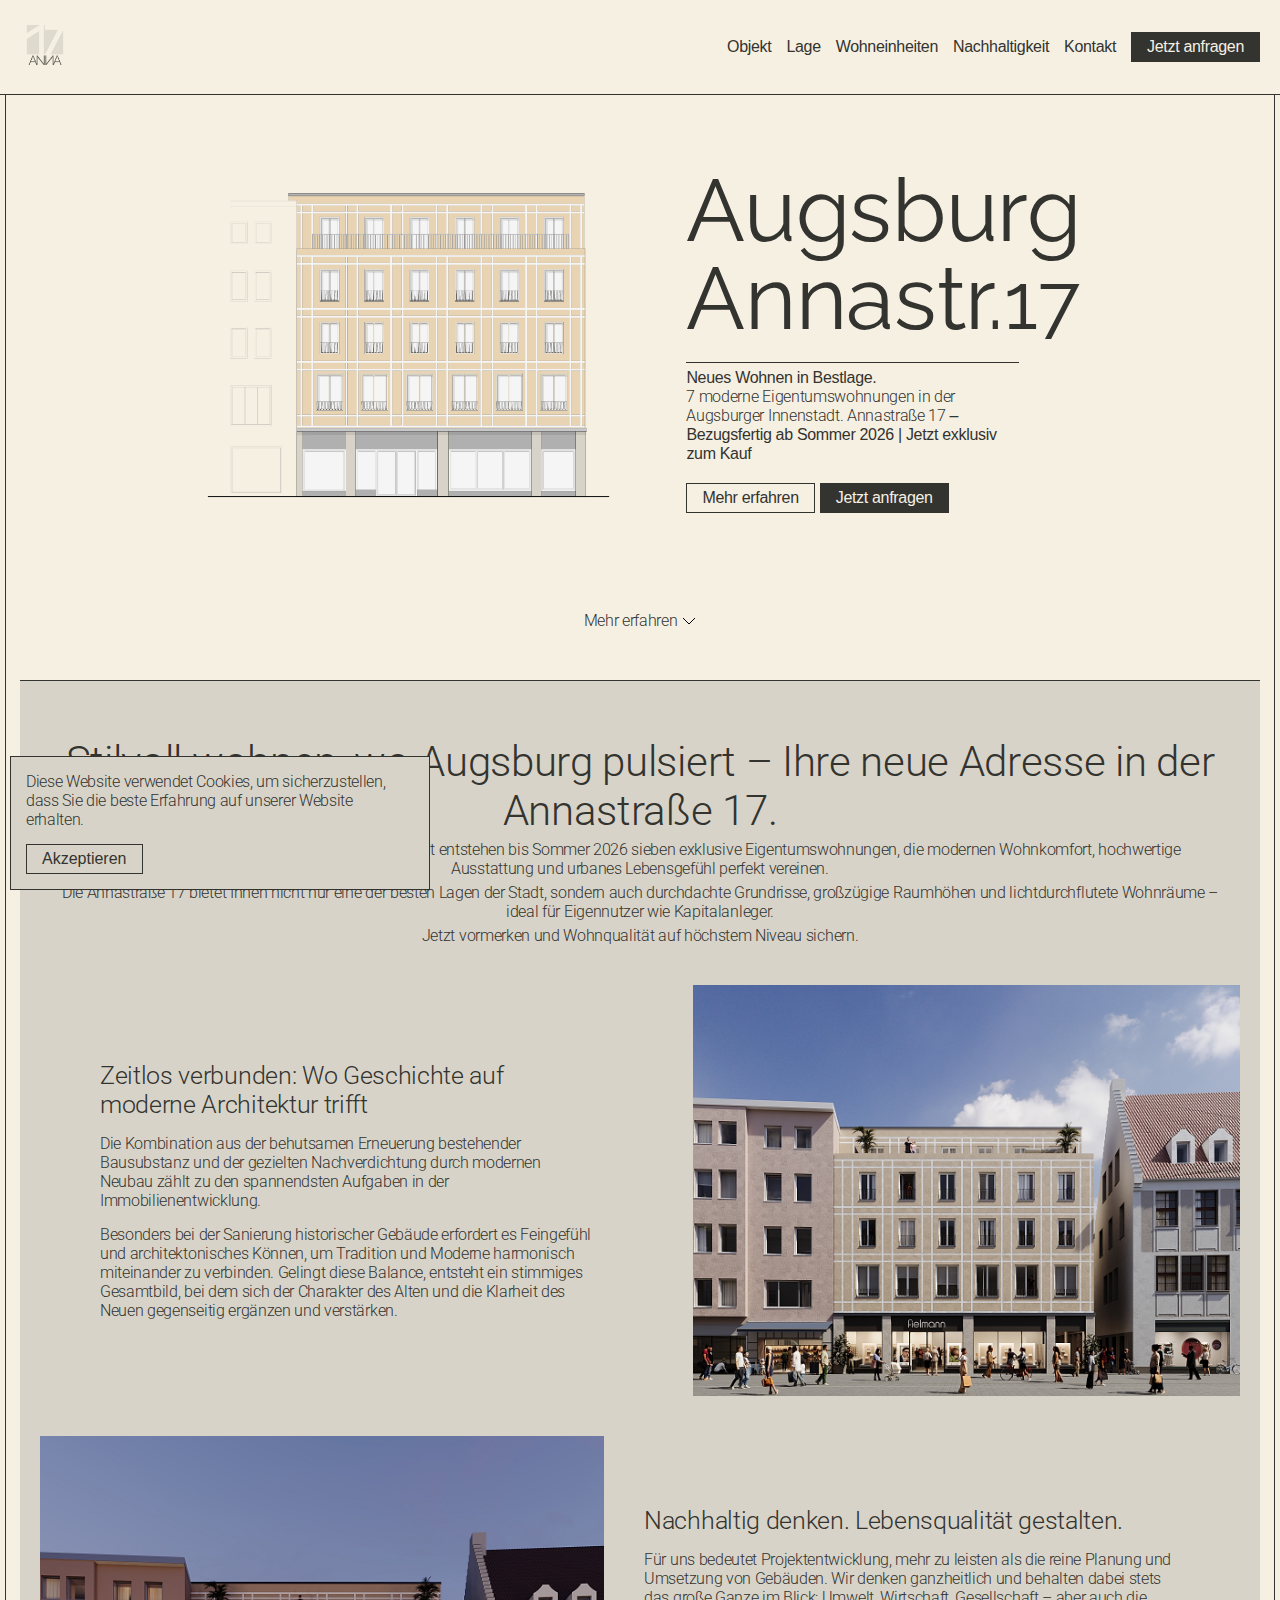
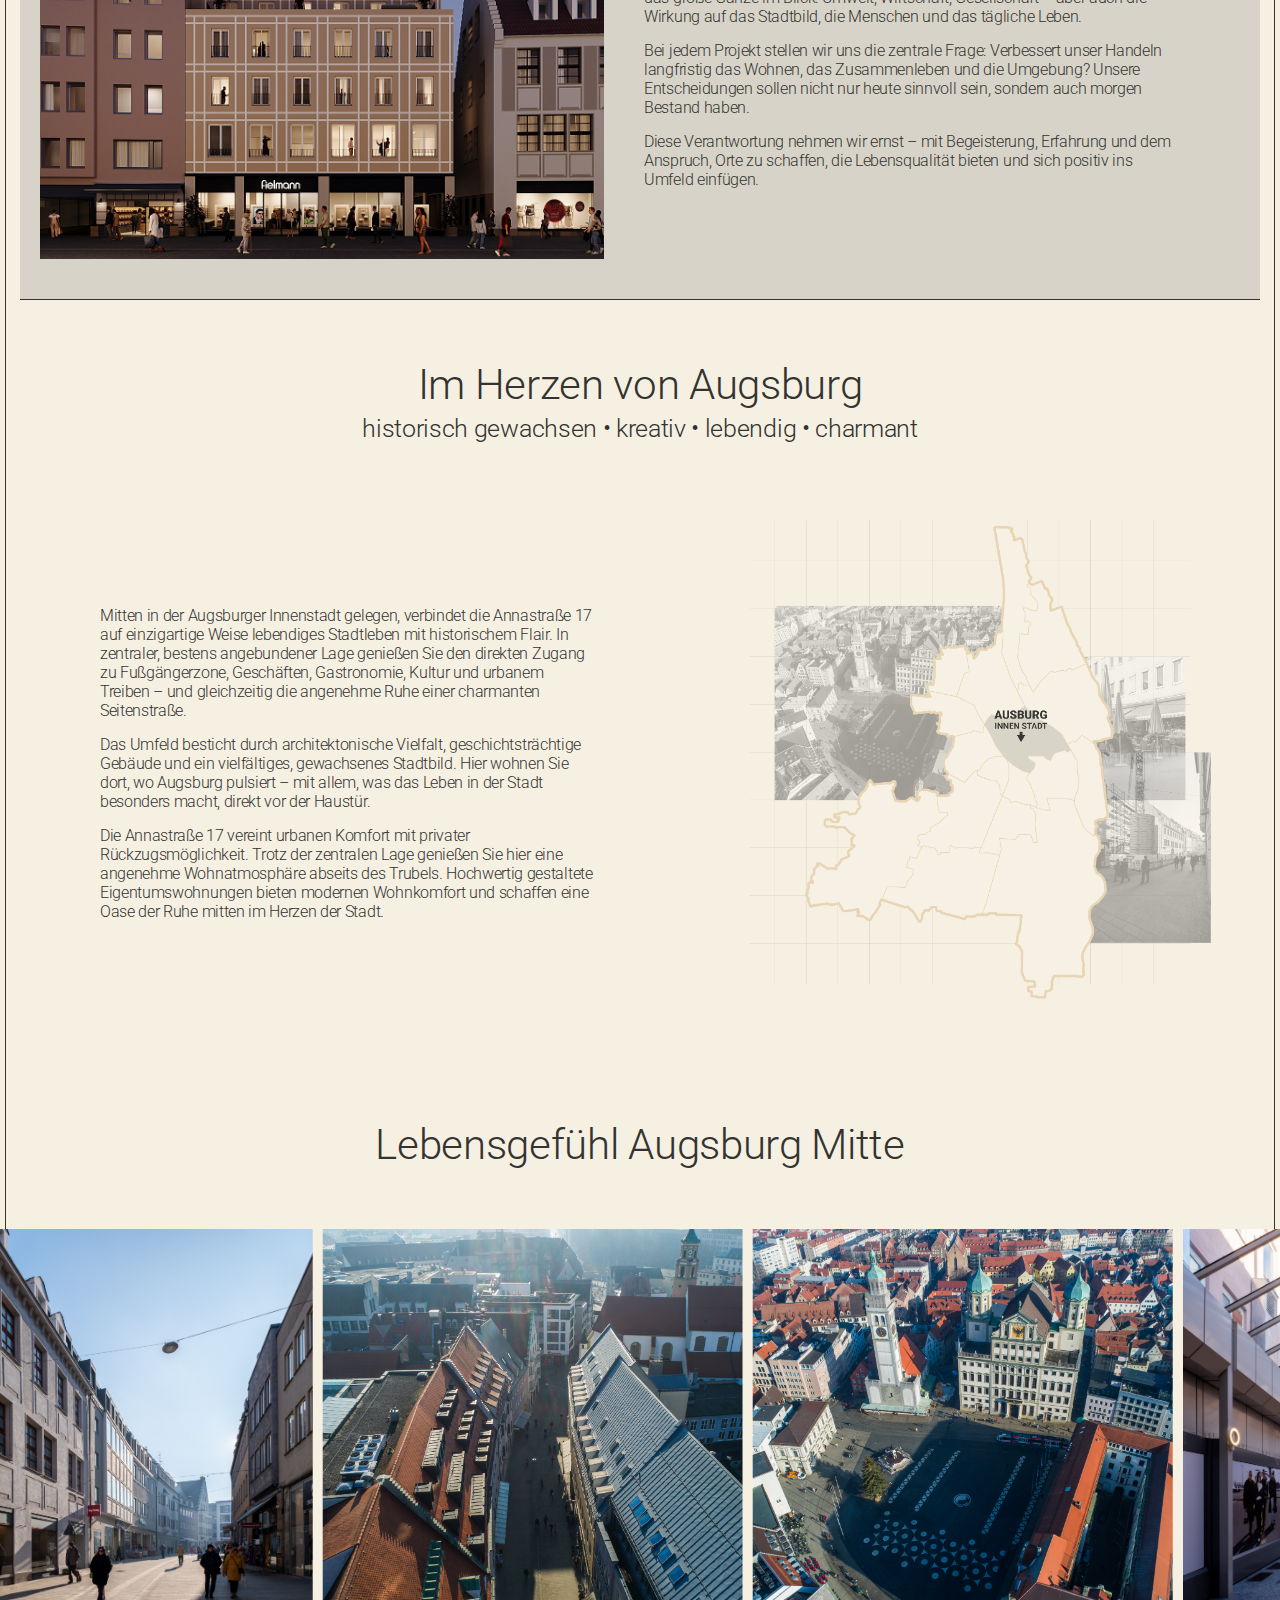
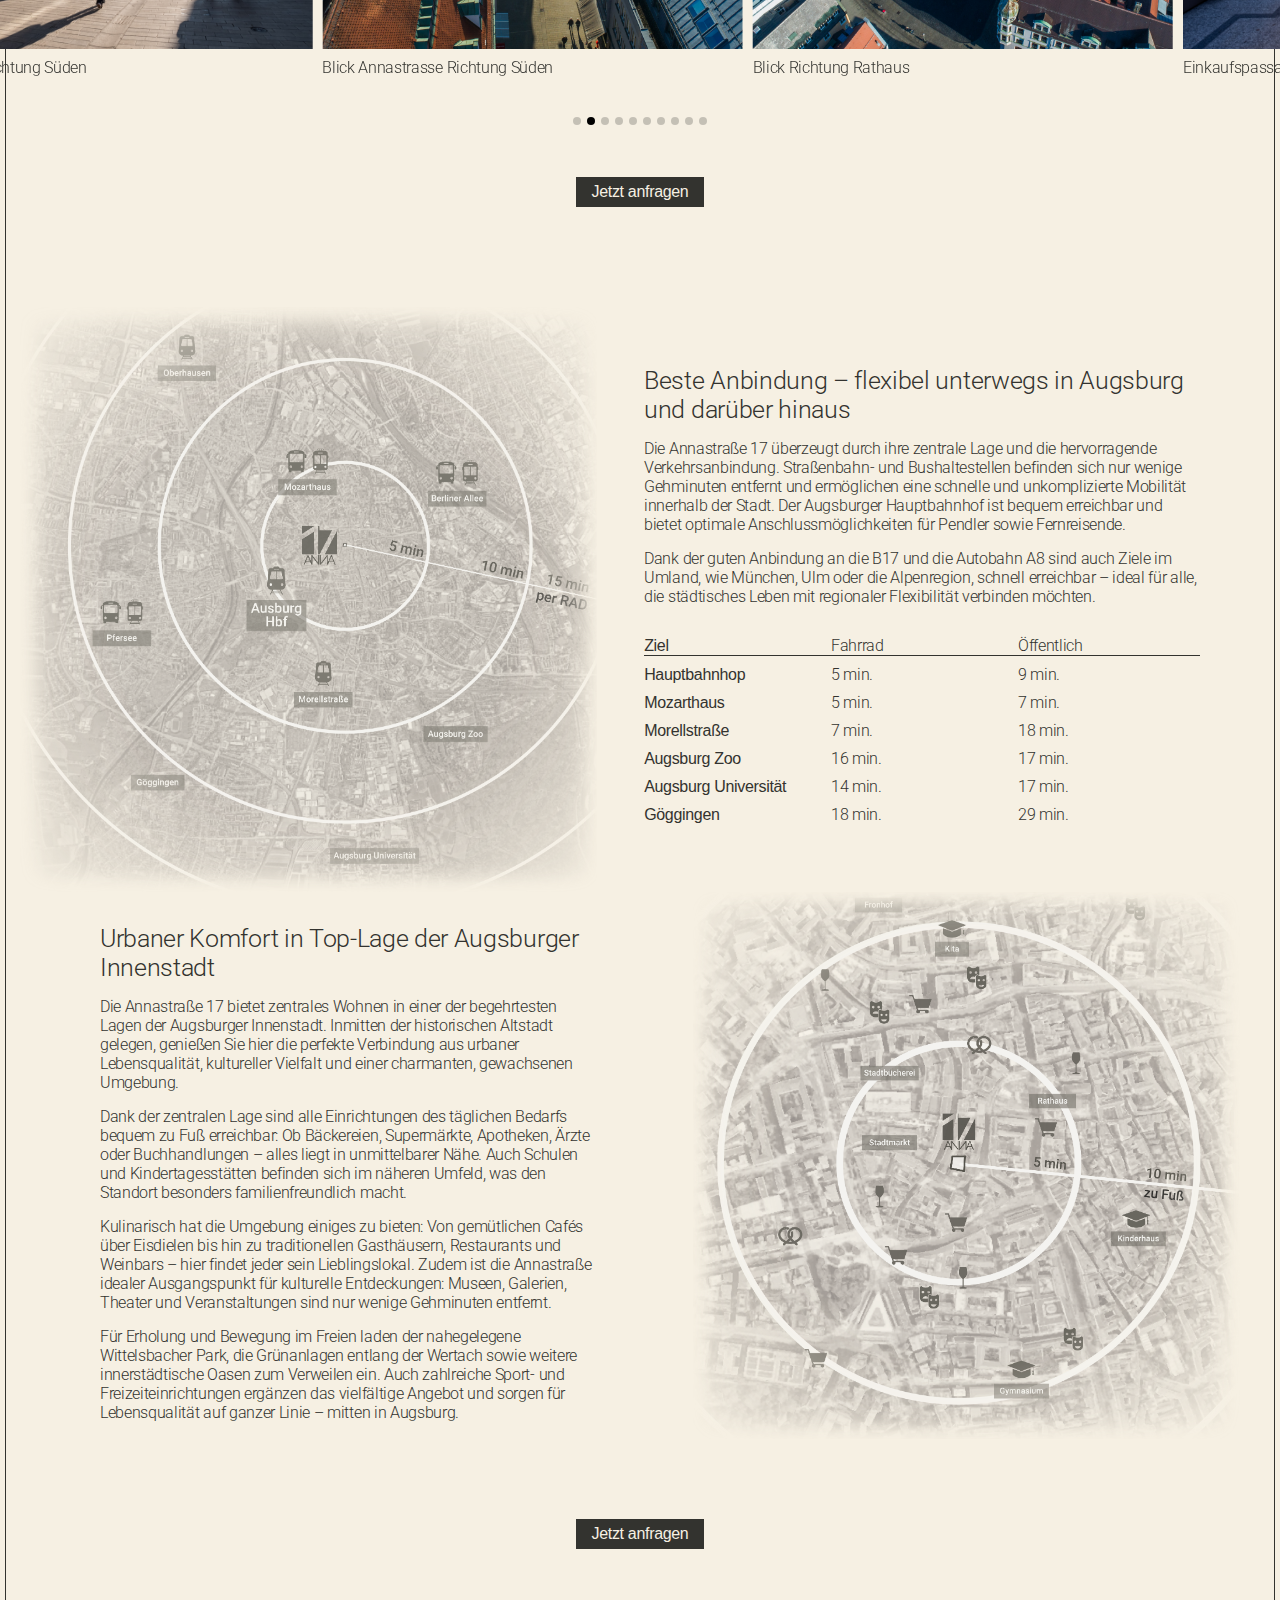
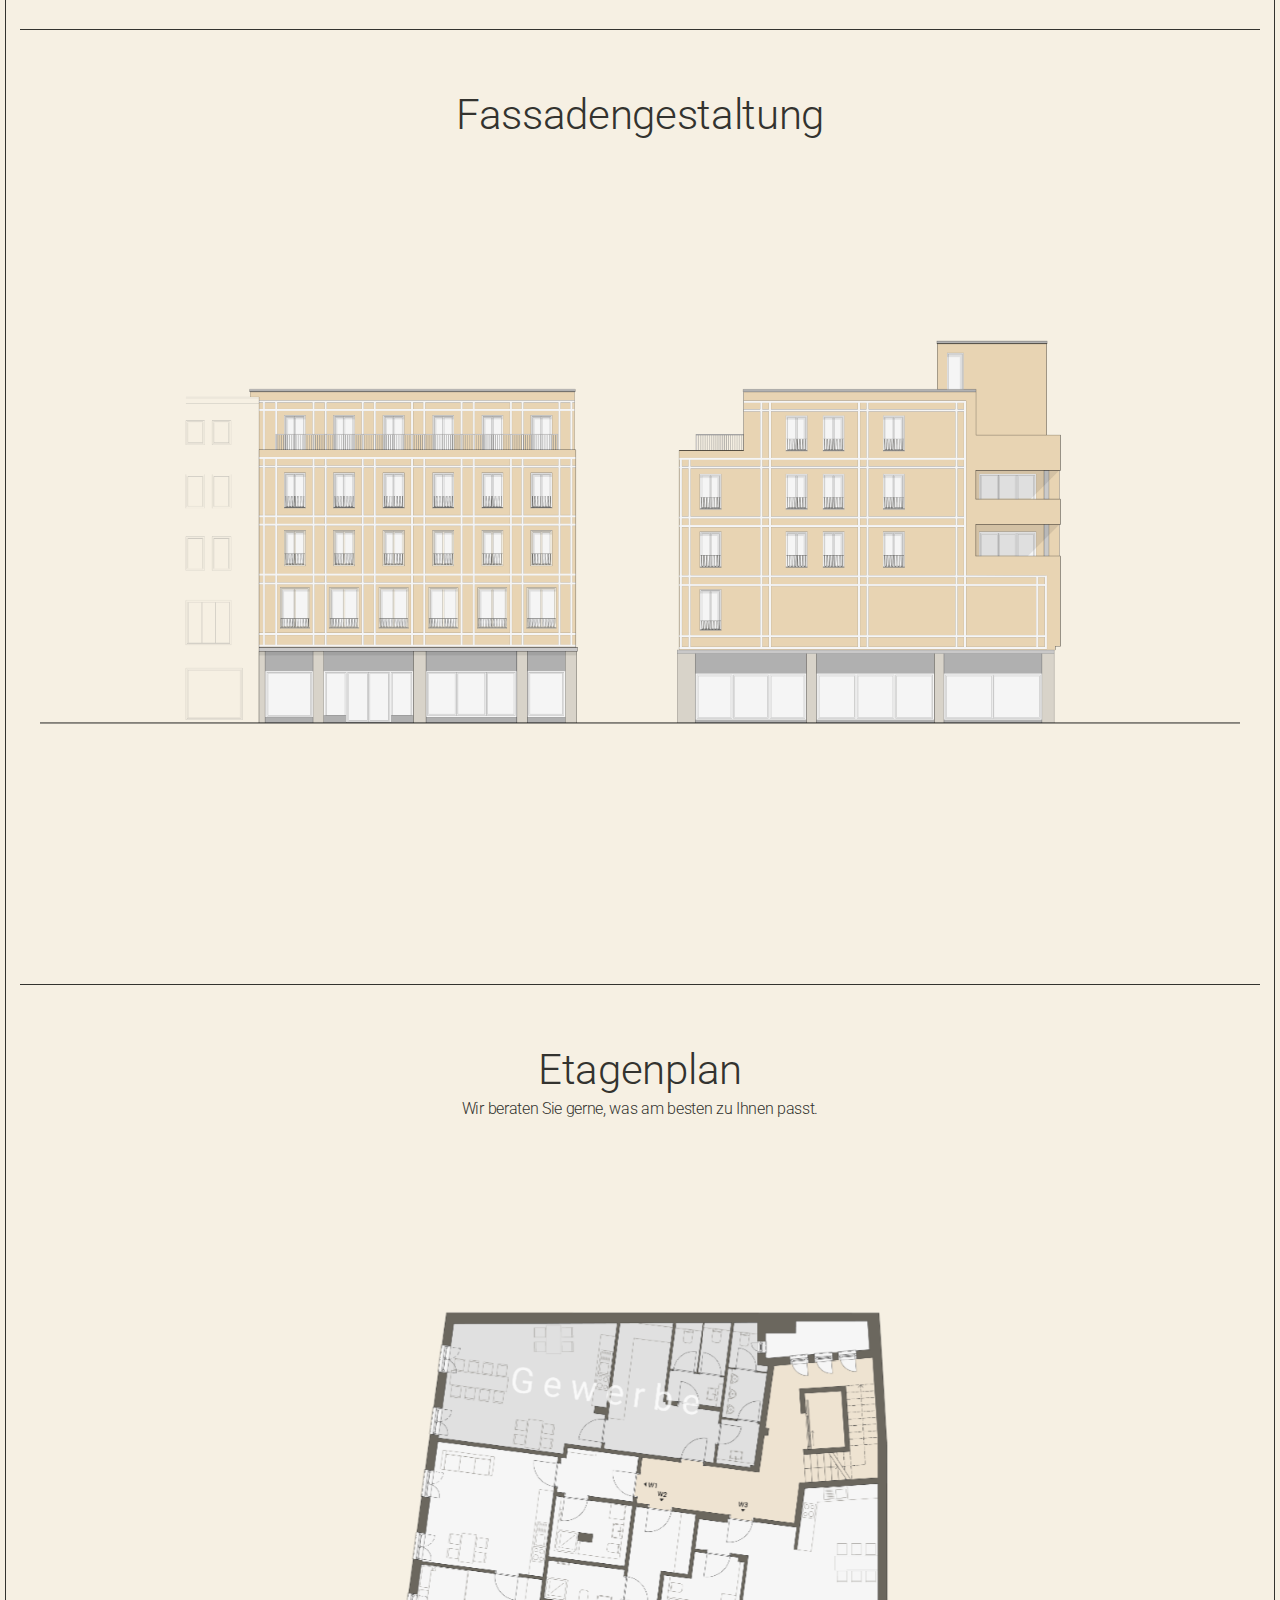
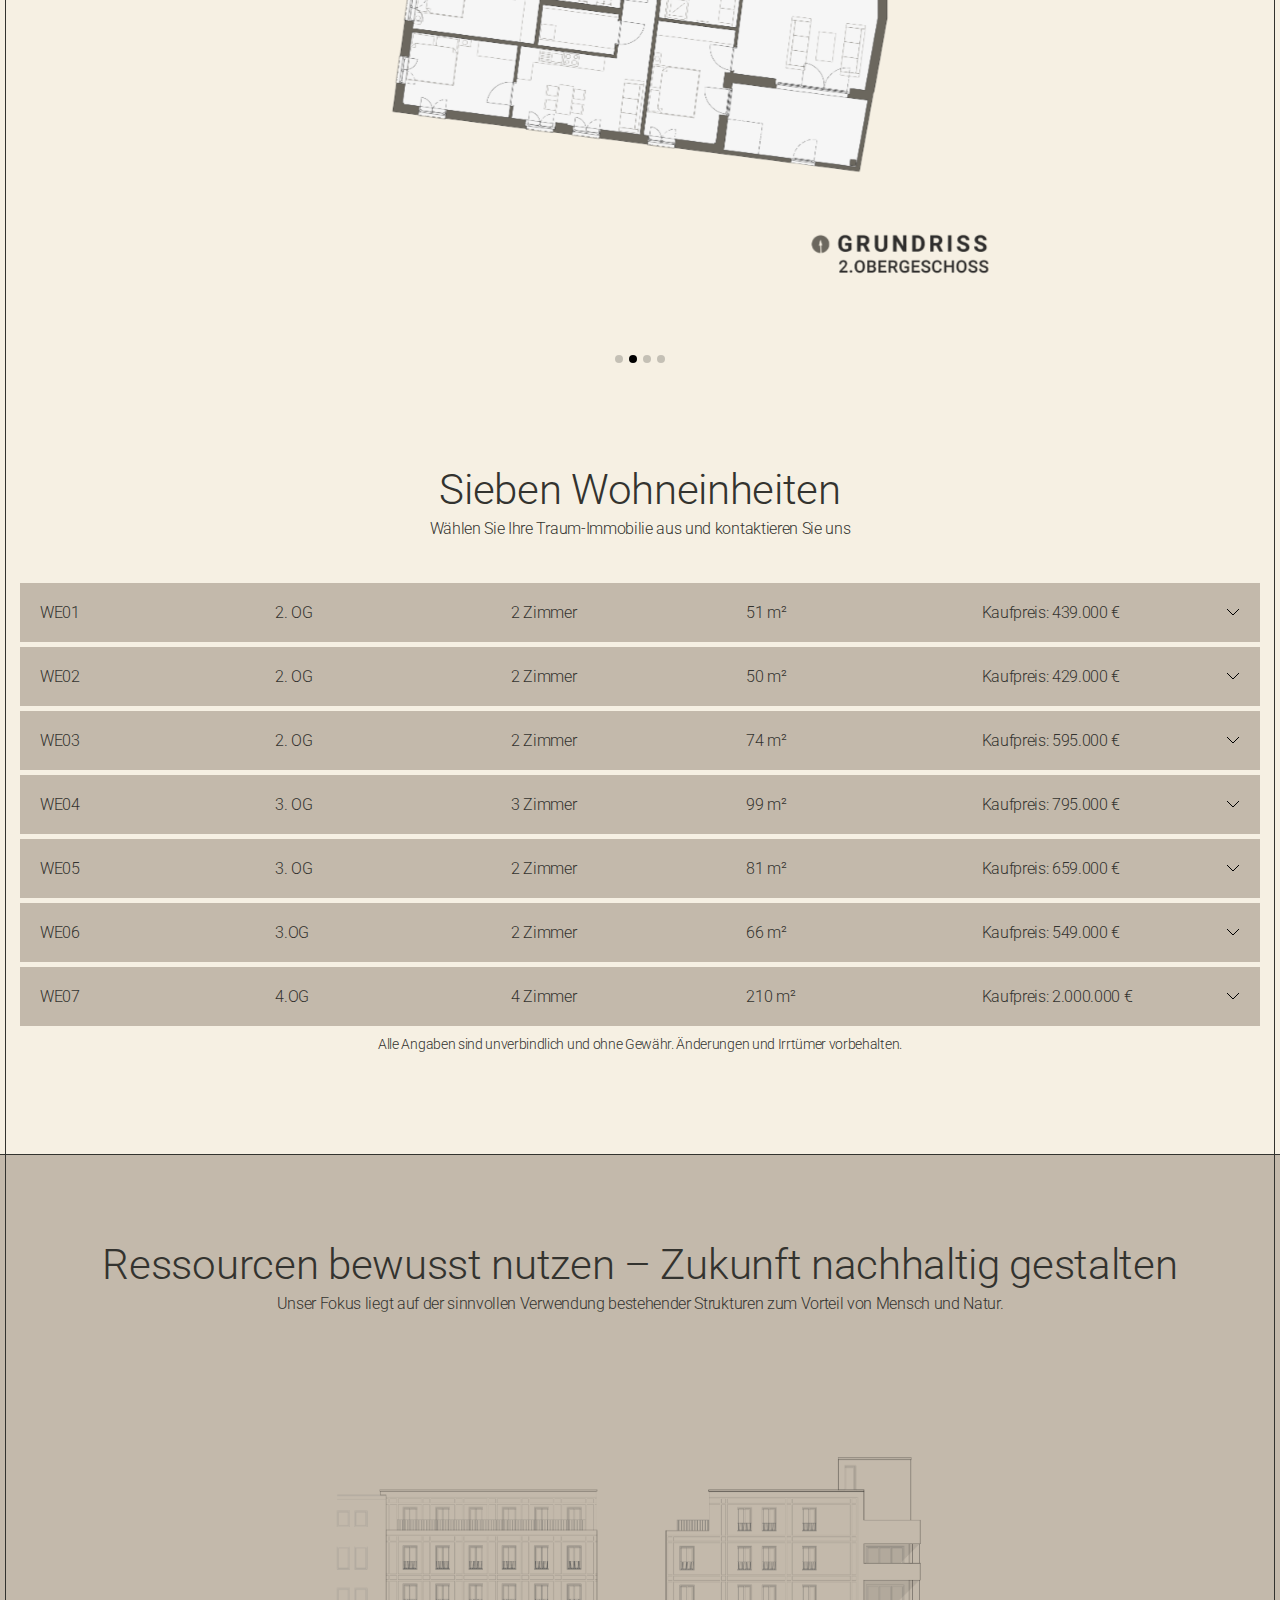
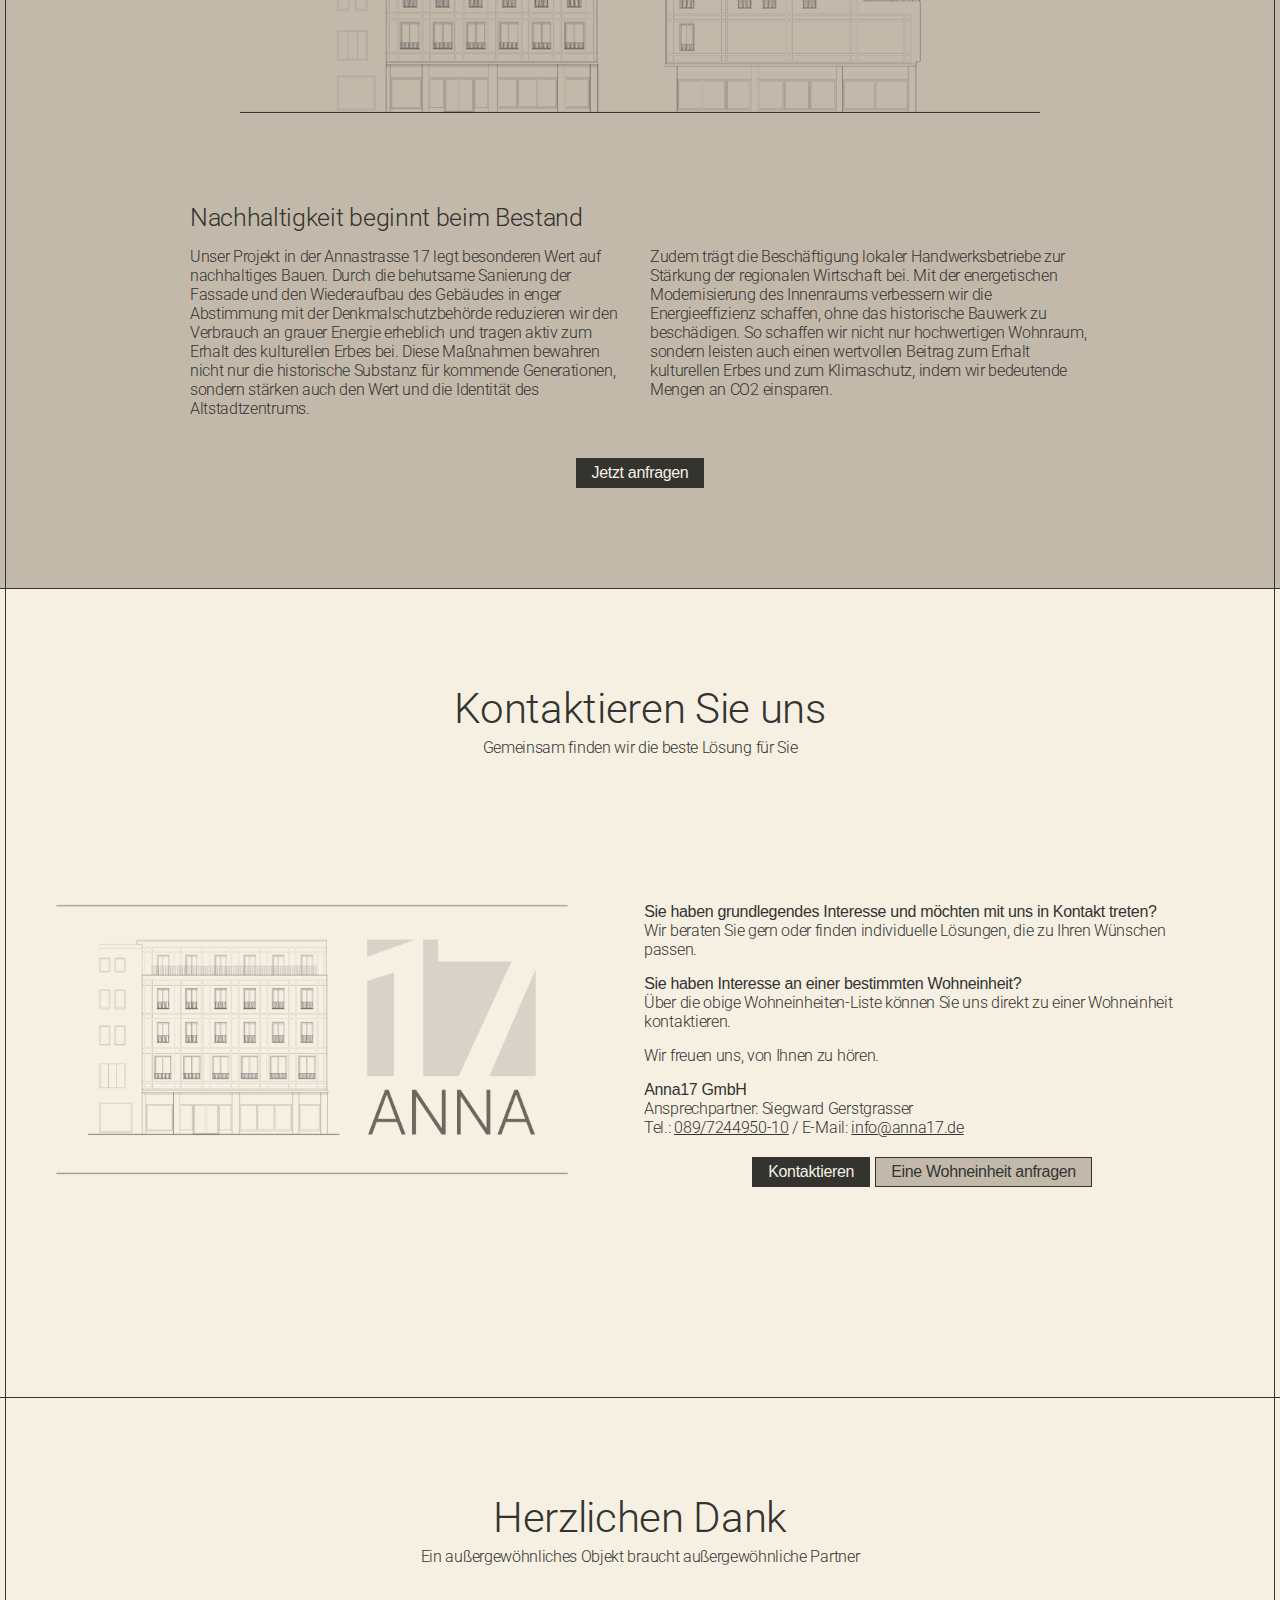
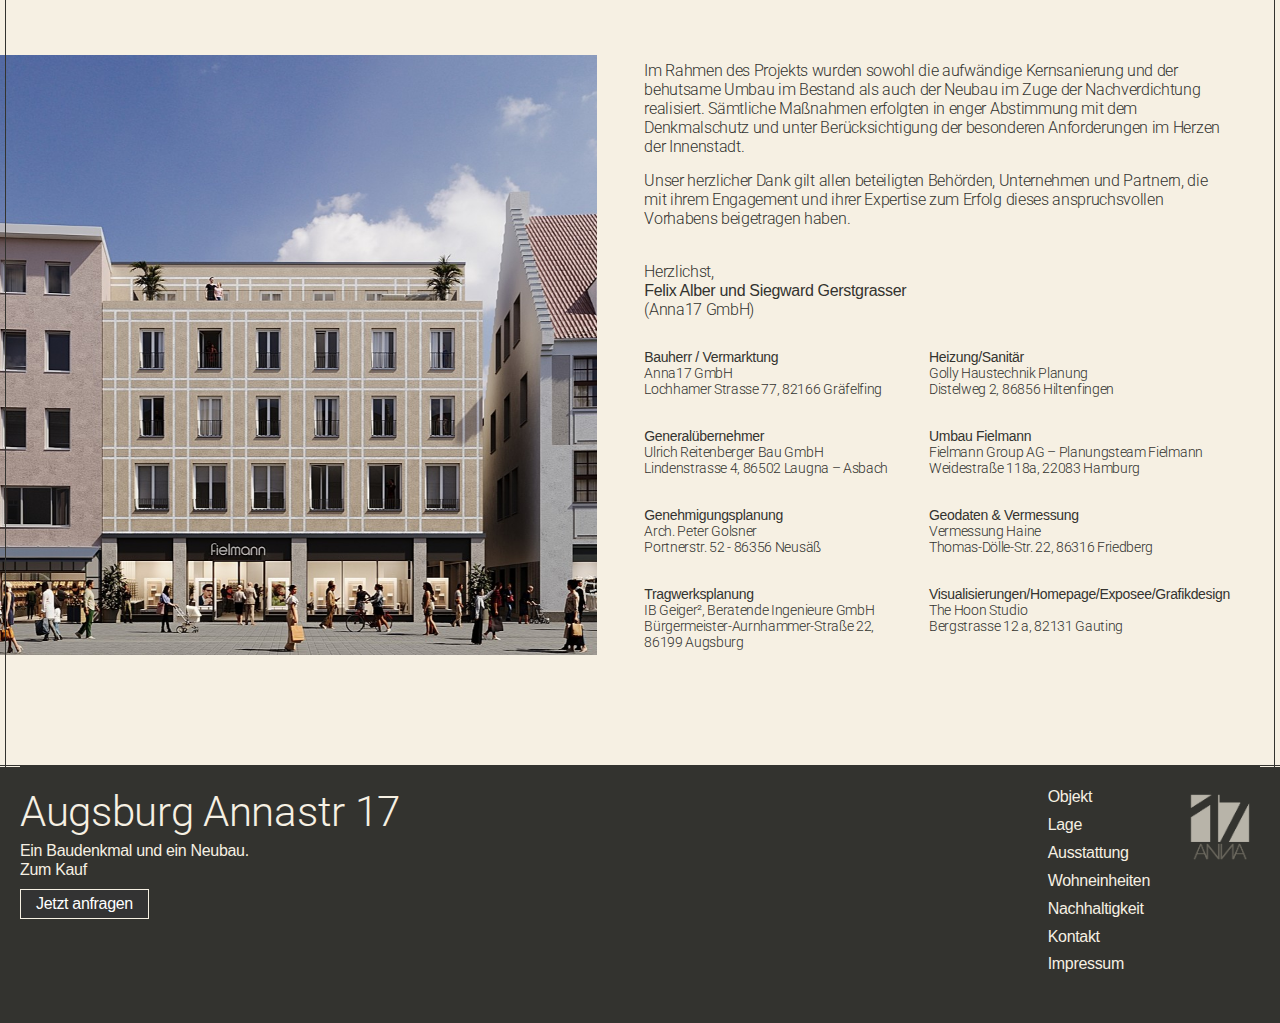
<file: index.html>
<!DOCTYPE html>
<html lang="en" class="bg-">
<head>
    <meta http-equiv="Content-Type" content="text/html; charset=utf-8" />
    <meta http-equiv="X-UA-Compatible" content="IE=edge">
    <meta name="viewport" content="width=device-width, initial-scale=1.0">
    <meta name="description" content="Ein Baudenkmal und ein Neubau mitten im Westend." />
    <title>Augsburg Annastr. 17</title>

    <link href="index-v6.css" rel="stylesheet">    <style>
        :root {
            --sd_color-background: #F6F0E3;    --sd_color-second: #f6f3ed;            --sd_color-third: #D8D3C9;            --sd_color-fourth: #c3b9ab;     --sd_color-fifth: #f9f6f2;        --sd_color-white: #ffffff;            --sd_color-grey: #51514e;            --sd_color-black: #33332f;            }

        .custom-bg.primary { 
            background-color: var(--sd_color-background);
        }
        .custom-bg.shadeOne {
            background-color: var(--sd_color-second);
        }
        .custom-bg.shadeTwo {
            background-color: var(--sd_color-third);
        }
        .custom-bg.shadeThree {
            background-color: var(--sd_color-fourth);
        }
        .custom-bg.white {
            background-color: var(--sd_color-white);
        }
        .custom-bg.grey {
            background-color: var(--sd_color-#C9C8C8);
        }
        .custom-bg.black {
            background-color: var(--sd_color-black);
        }
        .custom-bg.shadefour {
            background-color: var(--sd_color-fifth);
        }
    </style>
    <link rel="stylesheet" href="swiper-bundle.css"/>
    <script src="JQ.js"></script>
    <script src="swiper-bundle.js"></script>
    <link rel="apple-touch-icon" sizes="180x180" src="image/numbering/1.png">
    <link rel="icon" type="image/png" sizes="32x32" src="image/numbering/1.png">
    <link rel="icon" type="image/png" sizes="16x16" src="image/numbering/1.png">
    <link rel="manifest" href="manifest.json">
    <style>
        .fade-image {
            width: 100%;
            height: auto;
            align-items: center;
            display: flex;
            mask-image: radial-gradient(circle, rgba(0, 0, 0, 1) 50%, rgba(0, 0, 0, 0) 100%);
            -webkit-mask-image: radial-gradient(circle, rgba(0, 0, 0, 1) 50%, rgba(0, 0, 0, 0) 100%);
            justify-content: center; 
        }
    </style>
</head>

<body id="top">
    <main class="main"><div class="sd-nav">
    <div class="sd-nav-left">
        <a href="http://127.0.0.1:5500/2402_German/ref/index.html">
            <img class="nav-logo" src="image/numbering/1.png" alt="로고">
        </a>
    </div>
    <div class="sd-nav-right">
        <ul class="sd-nav-links">
                                                                <li class="sd-nl-item">
                        <a href="#Objekt"><p class="small">Objekt</p></a>   
                    </li>
                                                                <li class="sd-nl-item">
                        <a href="#Lage"><p class="small">Lage</p></a>   
                    </li>
                                                                <!-- <li class="sd-nl-item">
                        <a href="#Ausstattung"><p class="small">Ausstattung</p></a>   
                    </li>-->
                                                              <li class="sd-nl-item">
                        <a href="#Wohneinheiten"><p class="small">Wohneinheiten</p></a>   
                    </li>
                                                                <li class="sd-nl-item">
                        <a href="#Nachhaltigkeit"><p class="small">Nachhaltigkeit</p></a>   
                    </li>
                                                                <li class="sd-nl-item">
                        <a href="#Kontakt"><p class="small">Kontakt</p></a>   
                    </li>
                                                                    <li class="sd-nl-item nav-cta">
                <a class="button primary" href="#Wohneinheiten">Jetzt anfragen</a>
            </li>
        </ul>
                    <input class="mobile-checkbox" type="checkbox" />
            <div class="mobile-burger">
                <p class="mb-open small">
                    Menü
                </p>
                <p class="mb-close small">
                    Schließen
                </p>
            </div>
            <nav class="mobile-menu" role="navigation">
                <ul id="menu">
                    <ul class="nr-list-mobile">
                                                                                                                                    <li class="nrl-item-mobile">
                                <a href="#Objekt"><h2 class="small">Objekt</h2></a>
                            </li>
                                                                                                            <li class="nrl-item-mobile">
                                <a href="#Lage"><h2 class="small">Lage</h2></a>
                            </li>
                                                                                                                                                                                                                    <li class="nrl-item-mobile">
                               <!--- <a href="#Ausstattung"><h2 class="small">Ausstattung</h2></a>
                            </li>-->
                                                                                                                                                                                                                    <li class="nrl-item-mobile">
                                <a href="#Wohneinheiten"><h2 class="small">Wohneinheiten</h2></a>
                            </li>
                                                                                                            <li class="nrl-item-mobile">
                                <a href="#Nachhaltigkeit"><h2 class="small">Nachhaltigkeit</h2></a>
                            </li>
                                                                                                            <li class="nrl-item-mobile">
                                <a href="#Kontakt"><h2 class="small">Kontakt</h2></a>
                            </li>
                                                                                                                            </ul>
                </ul>
            </nav>
            </div>
</div>
            <div id="Hero" class="block block-type-hero-block border-bottom ">
            <div class="hero-block inner-block inner-padding max-width">
    <div class="hb-left">
                  <img class="hbl-img" src="image/numbering/2.png" alt="">
            </div>
    <div class="hb-right">
                    <div class="block-title2"><h1>Augsburg<br/>Annastr.<span class="smaller">17</span></h1></div>
            <div class="line"></div>
            <h4><strong>Neues Wohnen in Bestlage.</strong><br/>
                7 moderne Eigentumswohnungen in der Augsburger Innenstadt. Annastraße 17
<strong>– Bezugsfertig ab Sommer 2026 | Jetzt exklusiv zum Kauf</strong></h4>
            <div class="hbr-buttons">
                                    <a class="button" href="#Objekt">Mehr erfahren</a>
                                                    <a class="button primary" href="#Wohneinheiten">Jetzt anfragen</a>
                            </div>
            </div>
    <div class="hb-bottom">
        <a class="" href="#Objekt">
            <p>
                Mehr erfahren
            </p>
            <img class="icon-chevron" src="button/chevron-down.svg" alt="">
        </a>
    </div>
</div>

        </div>
            <div id="Objekt" class="block border-bottom custom-bg shadeTwo">
            <div class="image-text-block inner-block inner-padding max-width" style="margin-top:0.5%;">
            <div class="block-title">
            <h2>Stilvoll wohnen, wo Augsburg pulsiert – Ihre neue Adresse in der Annastraße 17.</h2>
            <p>Im Herzen der historischen Augsburger Innenstadt entstehen bis Sommer 2026 sieben exklusive Eigentumswohnungen, die modernen Wohnkomfort, hochwertige Ausstattung und urbanes Lebensgefühl perfekt vereinen.</p>
            <p>Die Annastraße 17 bietet Ihnen nicht nur eine der besten Lagen der Stadt, sondern auch durchdachte Grundrisse, großzügige Raumhöhen und lichtdurchflutete Wohnräume – ideal für Eigennutzer wie Kapitalanleger. </p>
            <p>Jetzt vormerken und Wohnqualität auf höchstem Niveau sichern.</p></div>
        <div class="itb-sections">
                    <div class="itb-section reversed">
                <div class="itbs-img">
                    <img src="image/numbering/3.jpg" alt="">
                </div>
                <div class="itbs-text">
                        <h3>Zeitlos verbunden: Wo Geschichte auf moderne Architektur trifft</h3>
<p>Die Kombination aus der behutsamen Erneuerung bestehender Bausubstanz und der gezielten Nachverdichtung durch modernen Neubau zählt zu den spannendsten Aufgaben in der Immobilienentwicklung.</p>
<p>Besonders bei der Sanierung historischer Gebäude erfordert es Feingefühl und architektonisches Können, um Tradition und Moderne harmonisch miteinander zu verbinden. Gelingt diese Balance, entsteht ein stimmiges Gesamtbild, bei dem sich der Charakter des Alten und die Klarheit des Neuen gegenseitig ergänzen und verstärken.</p>
                        
                                            </div>
                            </div>
        
                    <div class="itb-section">
                <div class="itbs-img">
                    <img src="image/numbering/4.jpg" alt="">
                </div>
              <div class="itbs-text"">
                        <h3>Nachhaltig denken. Lebensqualität gestalten.</h3>
<p>Für uns bedeutet Projektentwicklung, mehr zu leisten als die reine Planung und Umsetzung von Gebäuden. Wir denken ganzheitlich und behalten dabei stets das große Ganze im Blick: Umwelt, Wirtschaft, Gesellschaft – aber auch die Wirkung auf das Stadtbild, die Menschen und das tägliche Leben.</p>
<p>Bei jedem Projekt stellen wir uns die zentrale Frage: Verbessert unser Handeln langfristig das Wohnen, das Zusammenleben und die Umgebung? Unsere Entscheidungen sollen nicht nur heute sinnvoll sein, sondern auch morgen Bestand haben.</p> 
<p>Diese Verantwortung nehmen wir ernst – mit Begeisterung, Erfahrung und dem Anspruch, Orte zu schaffen, die Lebensqualität bieten und sich positiv ins Umfeld einfügen.</p>                                           </div>
                            </div>
                
            </div>

    
    </div>

        </div>
            <div id="Lage" class="block block-type-image-text-block">
            <div class="image-text-block inner-block inner-padding max-width">
            <div class="block-title" style="margin-top: 60px;">
            <h2>Im Herzen von Augsburg</h2>            <h3>historisch gewachsen • kreativ • lebendig • charmant</h3>        </div>
        <div class="itb-sections">
                    <div class="itb-section reversed">
                <div class="itbs-img">
                    <img src="image/numbering/5.png"  alt="">
                </div>
                                    <div class="itbs-text">
                        <p>Mitten in der Augsburger Innenstadt gelegen, verbindet die Annastraße 17 auf einzigartige Weise lebendiges Stadtleben mit historischem Flair. In zentraler, bestens angebundener Lage genießen Sie den direkten Zugang zu Fußgängerzone, Geschäften, Gastronomie, Kultur und urbanem Treiben – und gleichzeitig die angenehme Ruhe einer charmanten Seitenstraße.</p>
                        <p>Das Umfeld besticht durch architektonische Vielfalt, geschichtsträchtige Gebäude und ein vielfältiges, gewachsenes Stadtbild. Hier wohnen Sie dort, wo Augsburg pulsiert – mit allem, was das Leben in der Stadt besonders macht, direkt vor der Haustür.</p>
                        <p> Die Annastraße 17 vereint urbanen Komfort mit privater Rückzugsmöglichkeit. Trotz der zentralen Lage genießen Sie hier eine angenehme Wohnatmosphäre abseits des Trubels. Hochwertig gestaltete Eigentumswohnungen bieten modernen Wohnkomfort und schaffen eine Oase der Ruhe mitten im Herzen der Stadt.</p>
  
                    </div>
                            </div>
        
                
            </div>

    
    </div>

        </div>
            <div  class="block block-type-image-slider-block">
            <div class="image-slider-block inner-block inner-padding max-width">
            <div class="block-title">
            <h2>Lebensgefühl Augsburg Mitte</h2>
            </div>

        <div class="isb-slider" style="margin-top:60px;">
        <div class="isbs-swiper swiper-60a5d3f1-9205-4d56-a408-609c28a130cd">
            <div class="swiper-wrapper">
                            <div class="swiper-slide">
                                            <img src="image/numbering/13.jpg" alt="">
                        <p class="img-footer">Annastrasse Richtung Norden</p>
                                    </div>
                            <div class="swiper-slide">
                                            <img src="image/numbering/13-1.jpg" alt="">
                        <p class="img-footer">Annastrasse Richtung Süden</p>
                                    </div>
                            <div class="swiper-slide">
                                            <img src="image/numbering/13-2.jpg" alt="">
                        <p class="img-footer">Blick Annastrasse Richtung Süden</p>
                                    </div>
                            <div class="swiper-slide">
                                            <img src="image/numbering/13-3.jpg" alt="">
                        <p class="img-footer">Blick Richtung Rathaus</p>
                                    </div>
                            <div class="swiper-slide">
                                            <img src="image/numbering/13-5.jpg" alt="">
                        <p class="img-footer">Einkaufspassage - unser Hauszugang</p>
                                    </div>
                            <div class="swiper-slide">
                                            <img src="image/numbering/13-6.jpg" alt="">
                        <p class="img-footer">Mettlochgässchen</p>
                                    </div>
                            <div class="swiper-slide">
                                            <img src="image/numbering/13-7.jpg" alt="">
                        <p class="img-footer">Rathausplatz</p>
                                    </div>
                                    <div class="swiper-slide">
                                        <img src="image/numbering/13-9.jpg" alt="">
                    <p class="img-footer">Stadtmarkt Cafe</p>
                                </div>                               
                                <div class="swiper-slide">
                                    <img src="image/numbering/13-10.jpg" alt="">
                    <p class="img-footer">Stadtmarkt von oben</p>
                            </div>
                                     <div class="swiper-slide">
                                            <img src="image/numbering/13-11.jpg" alt="">
                    <p class="img-footer">Stadtmarkt</p>
                                    </div>     
                        </div>
            <div class="swiper-pagination"></div>
            <div class="swiper-button-prev"><img src="button/prev-button.svg" alt=""></div>
            <div class="swiper-button-next"><img src="button/next-button.svg" alt=""></div>
        </div>
    </div>

            <div class="block-cta" style="margin-bottom:60px;">
    <a class="button primary" href="#Wohneinheiten">Jetzt anfragen</a>
</div>    
    </div>

<script type="text/javascript">
    const swiper = new Swiper('.swiper-60a5d3f1-9205-4d56-a408-609c28a130cd', {
    // Optional parameters
    loop: true,
    slidesPerView: 1,
    spaceBetween: 10,
      autoplay: {
        delay: 3000,
        disableOnInteraction: true,
      },
      breakpoints: {
        550: {
          slidesPerView: 2.5,
        },
        990: {
          slidesPerView: 3.5,
        },
      },
        pagination: {
            el: '.swiper-pagination',
            clickable: true,
        },
        navigation: {
            nextEl: '.swiper-button-next',
            prevEl: '.swiper-button-prev',
        },
    });
</script>        </div>
           
                    <div class="itb-section">
                <div class="itbs-img">
                    <div class="fade-image map-image">
                    <img src="image/numbering/14.png" alt=""></div>
                </div>
                <div class="itbs-text">
                        <h3>Beste Anbindung – flexibel unterwegs in Augsburg und darüber hinaus</h3>
<p>Die Annastraße 17 überzeugt durch ihre zentrale Lage und die hervorragende Verkehrsanbindung. Straßenbahn- und Bushaltestellen befinden sich nur wenige Gehminuten entfernt und ermöglichen eine schnelle und unkomplizierte Mobilität innerhalb der Stadt. Der Augsburger Hauptbahnhof ist bequem erreichbar und bietet optimale Anschlussmöglichkeiten für Pendler sowie Fernreisende.</p> 
<p>Dank der guten Anbindung an die B17 und die Autobahn A8 sind auch Ziele im Umland, wie München, Ulm oder die Alpenregion, schnell erreichbar – ideal für alle, die städtisches Leben mit regionaler Flexibilität verbinden möchten.</p>                                    <ul class="itbst-table">
                                <li class="itbstt-item">
                                    <p><strong>Ziel</strong></p>
                                    <!-- <p>Zu Fuß</p> -->
                                    <p>Fahrrad</p>
                                    <p>Öffentlich</p>
                                </li>
                                                            <li class="itbstt-item">
                                    <p><strong>Hauptbahnhop</strong></p>
                                    <!-- <p> min.</p> -->
                                    <p>5 min.</p>
                                    <p>9 min.</p>
                                </li>
                                                            <li class="itbstt-item">
                                    <p><strong>Mozarthaus</strong></p>
                                    <!-- <p> min.</p> -->
                                    <p>5 min.</p>
                                    <p>7 min.</p>
                                </li>
                                                            <li class="itbstt-item">
                                    <p><strong>Morellstraße</strong></p>
                                    <!-- <p> min.</p> -->
                                    <p>7 min.</p>
                                    <p>18 min.</p>
                                </li>
                                                            <li class="itbstt-item">
                                    <p><strong>Augsburg Zoo</strong></p>
                                    <!-- <p> min.</p> -->
                                    <p>16 min.</p>
                                    <p>17 min.</p>
                                </li>
                                                            <li class="itbstt-item">
                                    <p><strong>Augsburg Universität</strong></p>
                                    <!-- <p> min.</p> -->
                                    <p>14 min.</p>
                                    <p>17 min.</p>
                                </li>
                                                            <li class="itbstt-item">
                                    <p><strong>Göggingen</strong></p>
                                    <!-- <p> min.</p> -->
                                    <p>18 min.</p>
                                    <p>29 min.</p>
                                </li>
                                                        </ul>
                                            </div>
                            </div>
                
               <div class="image-text-block inner-block inner-padding max-width""> 
                 <div class="itb-section reversed">
                <div class="itbs-img">
                    <div class="fade-image map-image">
                    <img src="image/numbering/15.png" alt=""></div>
                </div>
              <div class="itbs-text">
            <p> </p>
<h3>Urbaner Komfort in Top-Lage der Augsburger Innenstadt</h3>
<p>Die Annastraße 17 bietet zentrales Wohnen in einer der begehrtesten Lagen der Augsburger Innenstadt. Inmitten der historischen Altstadt gelegen, genießen Sie hier die perfekte Verbindung aus urbaner Lebensqualität, kultureller Vielfalt und einer charmanten, gewachsenen Umgebung.</p>
<p>Dank der zentralen Lage sind alle Einrichtungen des täglichen Bedarfs bequem zu Fuß erreichbar: Ob Bäckereien, Supermärkte, Apotheken, Ärzte oder Buchhandlungen – alles liegt in unmittelbarer Nähe. Auch Schulen und Kindertagesstätten befinden sich im näheren Umfeld, was den Standort besonders familienfreundlich macht.</p>
<p>Kulinarisch hat die Umgebung einiges zu bieten: Von gemütlichen Cafés über Eisdielen bis hin zu traditionellen Gasthäusern, Restaurants und Weinbars – hier findet jeder sein Lieblingslokal. Zudem ist die Annastraße idealer Ausgangspunkt für kulturelle Entdeckungen: Museen, Galerien, Theater und Veranstaltungen sind nur wenige Gehminuten entfernt.</p>
<p>Für Erholung und Bewegung im Freien laden der nahegelegene Wittelsbacher Park, die Grünanlagen entlang der Wertach sowie weitere innerstädtische Oasen zum Verweilen ein. Auch zahlreiche Sport- und Freizeiteinrichtungen ergänzen das vielfältige Angebot und sorgen für Lebensqualität auf ganzer Linie – mitten in Augsburg.</p>                    </div>
                            </div>
            </div>  </div>

            <div class="block-cta border-bottom">
    <a class="button primary" style="margin-bottom:80px;" href="#Wohneinheiten">Jetzt anfragen</a>
</div>    
    </div>

        </div>
        <!--<div id="Ausstattung" class="block block-type-image-gallery-block">
            <div class="image-gallery-block inner-block inner-padding max-width">
            <div class="block-title">
            <h2>Gestaltung und Ausstattung</h2>                    </div>
        <div class="igb-images">
        
                    <div class="igbi-row half">
                                                        <div class="igb-img">
                        <img class="igb-img" src="image/numbering/16.jpg" alt="">
                                                                    </div>
                                                                                                                <div class="igb-img">
                        <img class="igb-img" src="image/numbering/17.jpg" alt="">
                                                                            <p class="img-footer">Briefkastenanlage im Farbton RAL 8019, perfekt abgestimmt auf das Lichtkonzept von PSLab</p>
                                            </div>
                                                                    </div>
                
                    <div class="igbi-row half">
                                                        <div class="igb-img">
                        <img class="igb-img" src="image/numbering/18.jpg" alt="">
                                                                            <p class="img-footer">Maßgefertigte Hauseingangstür der Schreinerei Schweigart aus Peißenberg, historische Aufbereitung des Treppenhauses, Eichenholzparkett</p>
                                            </div>
                                                                                                                <div class="igb-img">
                        <img class="igb-img" src="image/numbering/19.jpg" alt="">
                                                                            <p class="img-footer">Maßgefertigte Wohnungs- und Innentüren der Schreinerei Schweigart aus Peißenberg, hochwertiger Chevron-Parkett aus Eichenholz</p>
                                            </div>
                                                                    </div>
            </div>

    </div>

        </div>
            <div  class="block block-type-image-gallery-block border-bottom">
            <div class="image-gallery-block inner-block inner-padding max-width">
        <div class="igb-images">
                    <div class="igbi-row half">
                                                        <div class="igb-img">
                        <img class="igb-img" src="image/numbering/20.jpg" alt="">
                                                                            <p class="img-footer">Armaturen und Duschkopf von Hans Grohe in gebürstetem Edelstahl, matt oder Bronze, dunkel</p>
                                            </div>
                                                                                                                <div class="igb-img">
                        <img class="igb-img" src="image/numbering/21.jpg" alt="">
                                                                            <p class="img-footer">Bodenbelag im Badezimmer (Marazzi Cementum Fliese) sowie im Stadthaus (Villeroy & Boch Urban Jungle Optima)</p>
                                            </div>
                                                                    </div>
        
                
            </div>

    </div>

        </div>-->
            <div  class="block block-type-image-gallery-block border-bottom">
            <div class="image-gallery-block inner-block inner-padding max-width">
            <div class="block-title" style="margin-top:60px">
            <h2>Fassadengestaltung</h2>            <p></p>        </div>
        <div class="igb-images">
                
                <div class="igb-img" style="max-width: 100%;">
             <img class="igb-img" src="image/numbering/22.png" alt="" style="margin-bottom: 180px;">
                                                            
                                                                                    </div>
            </div>
        </div>
    </div>
    
        <div id="Lage" class="block block-type-image-text-block border-bottom">
        <div class="itb-sections">
            <div  class="block block-type-image-slider-block">
                <div class="image-slider-block inner-block inner-padding max-width">
                <div class="block-title" style="margin-top:60px;">
                <h2>Etagenplan</h2> 
                <p>Wir beraten Sie gerne, was am besten zu Ihnen passt.</p>               </div>
                
            <div class="isb-slider">
            <div class="isbs-swiper swiper-1">
                <div class="swiper-wrapper">
                                <div class="swiper-slide">
                                                <img src="image/numbering/33.png" alt="">
                            <p class="img-footer"> </p>
                                        </div>
                                <div class="swiper-slide">
                                                <img src="image/numbering/33-1.png" alt="">
                            <p class="img-footer"> </p>
                                        </div>
                                <div class="swiper-slide">
                                                <img src="image/numbering/33-2.png" alt="">
                            <p class="img-footer"> </p>
                                        </div>
                                <div class="swiper-slide">
                                                <img src="image/numbering/33-3.png" alt="">
                            <p class="img-footer"> </p>
                                        </div>
                </div>
                <div class="swiper-pagination"></div>
                <div class="swiper-button-prev" style="margin-left: 80px;"><img src="button/prev-button.svg" alt=""></div>
                <div class="swiper-button-next" style="margin-right: 80px;"><img src="button/next-button.svg" alt=""></div>
            </div>
        </div>
        <style>
            .swiper-1 .swiper-slide img {
                width: 50%;      /* 너비를 절반으로 */
                height: auto;    /* 비율 유지 */
                display: block;
                margin: 0 auto;  /* 가운데 정렬 */
            }
        </style>
        <script type="text/javascript">
            const swiper1 = new Swiper('.swiper-1', {
            // Optional parameters
            loop: true,
            slidesPerView: 1,
            spaceBetween: 10,
            autoplay: {
                delay: 3000,
                disableOnInteraction: true,
            },
            breakpoints: {
        550: {
          slidesPerView: 1,
        },
        990: {
          slidesPerView: 1,
        },
      },
                pagination: {
                    el: '.swiper-pagination',
                    clickable: true,
                },
                navigation: {
                    nextEl: '.swiper-button-next',
                    prevEl: '.swiper-button-prev',
                },
                
            });
    </script>        </div>

            <div id="Wohneinheiten" class="block block-type-units-list-block border-bottom">
            <div class="units-list-block inner-block inner-padding max-width">
            <div class="block-title">
            <h2>Sieben Wohneinheiten</h2>       
                <p>Wählen Sie Ihre Traum-Immobilie aus und kontaktieren Sie uns</p> </div>
    
            <ul class="ub-units-list">
            <div class="ubul-legend">
            </div>

                    <li class="ubul-item">
                <div class="ubuli-outer">
                    <p class="ubo-unit">WE01</p>
                    <p class="ubo-floor">2. OG</p>
                    <p class="ubo-rooms">2 Zimmer</p>
                    <p class="ubo-area">51 m²</p>
                    <p class="ubo-price">Kaufpreis: 439.000 €</p>
                    <div class="ubuli-expand-btn">
                                                    <img class="icon-chevron" src="button/chevron-down.svg" alt="">
                                            </div>
                </div>
                <div class="ubuli-inner">
                    <div class="ubulii-img">
                        <div class="uiii-swiper swiper-2">
                            <div class="swiper-wrapper">
                                                                    <div class="swiper-slide">
                                        <img src="image/numbering/23.png" alt="">
                                    </div>
                                    <div class="swiper-slide">
                                        <img src="image/numbering/23-1.jpg" alt="">
                                    </div>
                            </div>
                            
                            <div class="swiper-pagination"></div>
                            <div class="swiper-button-prev"><img src="button/prev-button.svg" alt="">
                            </div>
                            <div class="swiper-button-next"><img src="button//next-button.svg" alt="">
                            </div>
                        </div>
                        <script type="text/javascript">
                            const swiper2 = new Swiper('.swiper-2', {
                            // Optional parameters
                            loop: true,
                            // slidesPerView: 1,
                            // spaceBetween: 10,
                            autoplay: {
                                delay: 3000,
                                disableOnInteraction: true,
                            },
                                pagination: {
                                    el: '.swiper-pagination',
                                    clickable: true,
                                },
                                navigation: {
                                    nextEl: '.swiper-button-next',
                                    prevEl: '.swiper-button-prev',
                                },
                            });
                        </script>

                    </div>
                    <div class="ubulii-text">
                        <div class="uiit-top">
                        <!-- <h3>Hochwertige 3-Zimmer-Wohnung + 2 Balkone + Erstbezug nach Sanierung + Fertigstellung 11/24</h3>-->
                            <p>Diese großzügige 2-Zimmer-Wohnung begeistert durch ihre clevere Raumaufteilung und hochwertige Ausstattung – perfekt abgestimmt auf die Ansprüche von Singles und Paaren. Das helle, weitläufige Wohnzimmer öffnet sich zur Annastraße hin und vermittelt durch große Fensterflächen ein angenehmes Raumgefühl mit schönen Blickachsen.
                                <br><br> Die Küche ist bewusst offen geplant und noch nicht eingebaut, sodass Sie hier Ihre individuellen Vorstellungen verwirklichen können. Das moderne, elegant geflieste Bad rundet das stilvolle Wohnkonzept ab. Eine Wohnung, die urbanes Lebensgefühl mit hochwertigem Komfort und der Möglichkeit zur persönlichen Gestaltung ideal vereint.
                                </p>                </div>
                        <div class="uiit-bottom">
                            <p class="small"> </p>
                            <a class="button primary" href="mailto:info@anna17.de?subject=Anfrage: Augsburg Annastr 17%20|%20WE01">Jetzt anfragen</a>   
                        </div>
                    </div>
                </div>
            </li>
                    <li class="ubul-item">
                <div class="ubuli-outer">
                    <p class="ubo-unit">WE02</p>
                    <p class="ubo-floor">2. OG</p>
                    <p class="ubo-rooms">2 Zimmer</p>
                    <p class="ubo-area">50 m²</p>
                    <p class="ubo-price">Kaufpreis: 429.000 €</p>
                    <div class="ubuli-expand-btn">
                                                    <img class="icon-chevron" src="button/chevron-down.svg" alt="">
                                            </div>
                </div>
                <div class="ubuli-inner">
                    <div class="ubulii-img">
                        <div class="uiii-swiper swiper-3">
                            <div class="swiper-wrapper">
                                                                    <div class="swiper-slide">
                                        <img src="image/numbering/24.png" alt="">
                                    </div>
                                    <div class="swiper-slide">
                                        <img src="image/numbering/24-1.jpg" alt="">
                                    </div>
                                                     
                                                        
                                                            </div>
                            <div class="swiper-pagination"></div>
                            <div class="swiper-button-prev"><img src="button/prev-button.svg" alt=""></div>
                            <div class="swiper-button-next"><img src="button/next-button.svg" alt=""></div>
                        </div>
                        <script type="text/javascript">
                            const swiper3 = new Swiper('.swiper-3', {
                            // Optional parameters
                            loop: true,
                            // slidesPerView: 1,
                            // spaceBetween: 10,
                            autoplay: {
                                delay: 3000,
                                disableOnInteraction: true,
                            },
                                pagination: {
                                    el: '.swiper-pagination',
                                    clickable: true,
                                },
                                navigation: {
                                    nextEl: '.swiper-button-next',
                                    prevEl: '.swiper-button-prev',
                                },
                            });
                        </script>

                    </div>
                    <div class="ubulii-text">
                        <div class="uiit-top">
                            <!--<h3>Hochwertige 1,5-Zimmer-Wohnung + Südausrichtung + Erstzug nach Kernsanierung + Fertigstellung 11/24</h3>-->
                            <p>Diese charmante 2-Zimmer-Wohnung mit ca. 50 m² Wohnfläche überzeugt durch ihre kompakte, gut durchdachte Aufteilung und die hochwertige Ausstattung – perfekt für Singles oder Paare. Der helle Wohnbereich ist nach Süden ausgerichtet und bietet dank großer Fensterfronten ein freundliches, lichtdurchflutetes Ambiente.
                                <br><br>Die Küche ist offen geplant und bietet Ihnen die Möglichkeit, Ihre individuellen Vorstellungen bei der Gestaltung und dem Einbau umzusetzen. Das moderne Bad fügt sich stilvoll in das Wohnkonzept ein und rundet das Gesamtbild ab.
                                <br><br>Dank ihrer attraktiven Größe, der gefragten Lage und der modernen Ausstattung eignet sich diese Wohnung nicht nur zur Eigennutzung, sondern auch hervorragend als Kapitalanlage für die Vermietung.
                                </p>
                       </div>
                        <div class="uiit-bottom">
                            <p class="small"> </p>
                            <a class="button primary" href="mailto:info@anna17.de?subject=Anfrage: Augsburg Annastr 17%20|%20WE02">Jetzt anfragen</a>   
                        </div>
                    </div>
                </div>
            </li>
                    <li class="ubul-item">
                <div class="ubuli-outer">
                    <p class="ubo-unit">WE03</p>
                    <p class="ubo-floor" >2. OG</p>
                    <p class="ubo-rooms">2 Zimmer</p>
                    <p class="ubo-area">74 m²</p>
                    <p class="ubo-price">Kaufpreis: 595.000 €</p>
                    <div class="ubuli-expand-btn">
                                                    <img class="icon-chevron" src="button//chevron-down.svg" alt="">
                                            </div>
                </div>
                <div class="ubuli-inner">
                    <div class="ubulii-img">
                        <div class="uiii-swiper swiper-4">
                            <div class="swiper-wrapper">
                                                                    <div class="swiper-slide">
                                        <img src="image/numbering/25.png" alt="">
                                    </div>
                                                                    <div class="swiper-slide">
                                        <img src="image/numbering/25-2.jpg" alt="">
                                    </div>
                                                                    <div class="swiper-slide">
                                        <img src="image/numbering/25-1.jpg" alt="">
                                    </div>

                                                            </div>
                            <div class="swiper-pagination"></div>
                            <div class="swiper-button-prev"><img src="button/prev-button.svg" alt=""></div>
                            <div class="swiper-button-next"><img src="button/next-button.svg" alt=""></div>
                        </div>
                        <script type="text/javascript">
                            const swiper4 = new Swiper('.swiper-4', {
                            // Optional parameters
                            loop: true,
                            // slidesPerView: 1,
                            // spaceBetween: 10,
                            autoplay: {
                                delay: 3000,
                                disableOnInteraction: true,
                            },
                                pagination: {
                                    el: '.swiper-pagination',
                                    clickable: true,
                                },
                                navigation: {
                                    nextEl: '.swiper-button-next',
                                    prevEl: '.swiper-button-prev',
                                },
                            });
                        </script>

                    </div>
                    <div class="ubulii-text">
                        <div class="uiit-top">
                            <!--<h3>Hochwertige 3-Zimmer-Wohnung + 2 Balkone + Erstbezug nach Sanierung + Fertigstellung 11/24</h3>-->
                            <p>Diese beeindruckende 2-Zimmer-Wohnung mit ca. 74 m² Wohnfläche besticht durch die ausgesprochen großzügige Raumaufteilung und ein durchdachtes Wohnkonzept. Besonders hervorzuheben ist die ca. 15 m² große, überdachte Loggia, die zusätzlichen Lebensraum im Freien bietet und den Wohnbereich auf ideale Weise ergänzt.
                                <br><br>Das weitläufige Wohnzimmer vermittelt durch seine Größe und die großen Fensterfronten ein offenes, helles Wohngefühl. Die Küche ist offen geplant und bietet die Möglichkeit, Ihre persönliche Traumküche zu realisieren. Auch das stilvolle, moderne Bad fügt sich harmonisch in das hochwertige Gesamtkonzept ein.
                                <br><br>Die durchdachte Aufteilung und die großzügigen Flächen machen diese Wohnung nicht nur zu einem idealen Zuhause für anspruchsvolle Singles oder Paare, sondern auch zu einer attraktiven Option für Kapitalanleger.
                                </p>                       </div>
                        <div class="uiit-bottom">
                            <p class="small"> </p>
                            <a class="button primary" href="mailto:logod?subject=Anfrage: Augsburg Annastr 17%20|%20WE03">Jetzt anfragen</a>   
                        </div>
                    </div>
                </div>
            </li>
                    <li class="ubul-item">
                <div class="ubuli-outer">
                    <p class="ubo-unit">WE04</p>
                    <p class="ubo-floor">3. OG</p>
                    <p class="ubo-rooms">3 Zimmer</p>
                    <p class="ubo-area">99 m²</p>
                    <p class="ubo-price">Kaufpreis: 795.000 €</p>
                    <div class="ubuli-expand-btn">
                                                    <img class="icon-chevron" src="button/chevron-down.svg" alt="">
                                            </div>
                </div>
                <div class="ubuli-inner">
                    <div class="ubulii-img">
                        <div class="uiii-swiper swiper-5">
                            <div class="swiper-wrapper">
                                                                    <div class="swiper-slide">
                                        <img src="image/numbering/26.png" alt="">
                                    </div>
                                                                    <div class="swiper-slide">
                                        <img src="image/numbering/26-2.jpg" alt="">
                                    </div>
                                                                    <div class="swiper-slide">
                                        <img src="image/numbering/26-1.jpg" alt="">
                                    </div>
                                                            </div>
                            <div class="swiper-pagination"></div>
                            <div class="swiper-button-prev"><img src="button/prev-button.svg" alt=""></div>
                            <div class="swiper-button-next"><img src="button/next-button.svg" alt=""></div>
                        </div>
                        <script type="text/javascript">
                            const swiper5 = new Swiper('.swiper-5', {
                            // Optional parameters
                            loop: true,
                            // slidesPerView: 1,
                            // spaceBetween: 10,
                            autoplay: {
                                delay: 3000,
                                disableOnInteraction: true,
                            },
                                pagination: {
                                    el: '.swiper-pagination',
                                    clickable: true,
                                },
                                navigation: {
                                    nextEl: '.swiper-button-next',
                                    prevEl: '.swiper-button-prev',
                                },
                            });
                        </script>

                    </div>
                    <div class="ubulii-text">
                        <div class="uiit-top">
                            <p>Mit ca. 99 m² Wohnfläche bietet diese barrierefreie 3-Zimmer-Wohnung im 3. Obergeschoss ein außergewöhnlich komfortables Wohnerlebnis auf nur einer Ebene. Die sonnige Süd-Ausrichtung sorgt für helle, freundliche Räume, die zum Wohlfühlen einladen.
                                <br><br> Der weitläufige Wohn- und Essbereich mit offener Küchenplanung schafft viel Raum für individuelle Gestaltung und stilvolles Leben. Zwei gut proportionierte Schlafzimmer, ein modernes Bad sowie ein separates Gäste-WC bieten Flexibilität und Komfort für verschiedenste Lebenssituationen.
                                <br><br>Ob als großzügiges Zuhause für Paare, kleine Familien oder als zukunftssichere Investition – diese Wohnung vereint modernes, barrierefreies Wohnen mit urbanem Lebensgefühl im Herzen Augsburgs.
                                 </p>      
                            <!--<h3>Hochwertige 1,5-Zimmer-Wohnung + Südausrichtung + Erstzug nach Kernsanierung + Fertigstellung 11/24</h3>-->
                                         </div>
                        <div class="uiit-bottom">
                            <p class="small"> </p>
                            <a class="button primary" href="mailto:logod?subject=Anfrage: Augsburg Annastr 17%20|%20WE04">Jetzt anfragen</a>   
                        </div>
                    </div>
                </div>
            </li>
                    <li class="ubul-item">
                <div class="ubuli-outer">
                    <p class="ubo-unit">WE05</p>
                    <p class="ubo-floor">3. OG</p>
                    <p class="ubo-rooms">2 Zimmer</p>
                    <p class="ubo-area">81 m²</p>
                    <p class="ubo-price">Kaufpreis: 659.000 €</p>
                    <div class="ubuli-expand-btn">
                                                    <img class="icon-chevron" src="button/chevron-down.svg" alt="">
                                            </div>
                </div>
                <div class="ubuli-inner">
                    <div class="ubulii-img">
                        <div class="uiii-swiper swiper-6">
                            <div class="swiper-wrapper">
                                                                    <div class="swiper-slide">
                                        <img src="image/numbering/27.png" alt="">
                                    </div>
                                                                    <div class="swiper-slide">
                                        <img src="image/numbering/27-2.jpg" alt="">
                                    </div>
                                                                    <div class="swiper-slide">
                                        <img src="image/numbering/27-1.jpg" alt="">
                                    </div>
                                                                  
                                                              
                                                            </div>
                            <div class="swiper-pagination"></div>
                            <div class="swiper-button-prev"><img src="button/prev-button.svg" alt=""></div>
                            <div class="swiper-button-next"><img src="button/next-button.svg" alt=""></div>
                        </div>
                        <script type="text/javascript">
                            const swiper6 = new Swiper('.swiper-6', {
                            // Optional parameters
                            loop: true,
                            // slidesPerView: 1,
                            // spaceBetween: 10,
                            autoplay: {
                                delay: 3000,
                                disableOnInteraction: true,
                            },
                                pagination: {
                                    el: '.swiper-pagination',
                                    clickable: true,
                                },
                                navigation: {
                                    nextEl: '.swiper-button-next',
                                    prevEl: '.swiper-button-prev',
                                },
                            });
                        </script>

                    </div>
                    <div class="ubulii-text">
                        <div class="uiit-top"> 
                                <p>Diese ca. 81 m² große 2-Zimmer-Wohnung im 3. Obergeschoss überzeugt durch ihre großzügige Aufteilung und die attraktive Ausrichtung nach Süden. 
                                    <br><br>Das Herzstück der Wohnung ist die ca. 15 m² große, überdachte Loggia – ein erweiterter Wohnraum im Freien, der zu entspannten Momenten in der Sonne einlädt.
                                    <br><br>Der offene Wohn- und Essbereich bietet viel Platz für individuelle Einrichtungsideen und wird durch die frei planbare Küche ideal ergänzt. Das Schlafzimmer überzeugt mit einer angenehmen Größe und viel Tageslicht. Ein modernes Bad rundet das komfortable Wohnerlebnis ab.
                                    <br><br>Ob für Eigennutzer, die das Besondere suchen, oder für Kapitalanleger – diese Wohnung bietet urbanes Lebensgefühl mit viel Freiraum und sonnigem Charme im Herzen von Augsburg.
                                    </p>             </div>
                        <div class="uiit-bottom">
                            <p class="small"> </p>
                            <a class="button primary" href="mailto:info@anna17.de?subject=Anfrage: Augsburg Annastr 17 %20|%20WE05">Jetzt anfragen</a>   
                        </div>
                    </div>
                </div>
            </li>
                    <li class="ubul-item">
                <div class="ubuli-outer">
                    <p class="ubo-unit">WE06</p>
                    <p class="ubo-floor">3.OG</p>
                    <p class="ubo-rooms">2 Zimmer</p>
                    <p class="ubo-area">66 m²</p>
                    <p class="ubo-price">Kaufpreis: 549.000 €</p>
                    <div class="ubuli-expand-btn">
                                                    <img class="icon-chevron" src="button/chevron-down.svg" alt="">
                                            </div>
                </div>
                <div class="ubuli-inner">
                    <div class="ubulii-img">
                        <div class="uiii-swiper swiper-7">
                            <div class="swiper-wrapper">
                                                                    <div class="swiper-slide">
                                        <img src="image/numbering/28.png" alt="">
                                    </div>
                                                                    <div class="swiper-slide">
                                        <img src="image/numbering/28-1.jpg" alt="">
                                    </div>
                                                                    <div class="swiper-slide">
                                        <img src="image/numbering/28-2.jpg" alt="">
                                    </div>
                                                                   
                                                            </div>
                            <div class="swiper-pagination"></div>
                            <div class="swiper-button-prev"><img src="button/prev-button.svg" alt=""></div>
                            <div class="swiper-button-next"><img src="button/next-button.svg" alt=""></div>
                        </div>
                        <script type="text/javascript">
                            const swiper7 = new Swiper('.swiper-7', {
                            // Optional parameters
                            loop: true,
                            // slidesPerView: 1,
                            // spaceBetween: 10,
                            autoplay: {
                                delay: 3000,
                                disableOnInteraction: true,
                            },
                                pagination: {
                                    el: '.swiper-pagination',
                                    clickable: true,
                                },
                                navigation: {
                                    nextEl: '.swiper-button-next',
                                    prevEl: '.swiper-button-prev',
                                },
                            });
                        </script>

                    </div>
                    <div class="ubulii-text">
                        <div class="uiit-top">
                            <!--<h3>2-Zimmer-Wohnung im DG mit Galerie und XXXL-Dachflächenfenstern + Ost-Süd-West Dachterrasse</h3>--> 
                          
                                <p>Im 3. Obergeschoss gelegen, bietet diese ca. 67 m² große 2-Zimmer-Wohnung modernen Wohnkomfort mit einer durchdachten, offenen Raumgestaltung. Die Ausrichtung zur Annastraße sorgt für ein lebendiges, urbanes Ambiente mit viel Licht und Blickbeziehungen ins Stadtleben.
                                    <br><br>Die Wohnung ist barrierefrei konzipiert und bietet damit höchsten Komfort für jede Lebensphase. Das großzügige Wohnzimmer schafft zusammen mit der offen geplanten Küche eine angenehme Wohnatmosphäre. Der Küchenbereich lässt sich nach individuellen Wünschen gestalten und einbauen. Ein modernes Bad rundet das stimmige Wohnkonzept perfekt ab.
                                    <br><br>Ob als neues Zuhause für Singles, Paare oder als langfristige Kapitalanlage – diese Wohnung überzeugt durch ihre zentrale Lage, die hochwertige Ausstattung und die barrierefreie Gestaltung.
                                    </p>                   </div>
                        <div class="uiit-bottom">
                            <p class="small"> </p>
                            <a class="button primary" href="mailto:info@anna17.de?subject=Anfrage: Augsburg Annastr 17 %20|%20WE06">Jetzt anfragen</a>   
                        </div>
                    </div>
                </div>
            </li>
                    <li class="ubul-item">
                <div class="ubuli-outer">
                    <p class="ubo-unit">WE07</p>
                    <p class="ubo-floor">4.OG</p>
                    <p class="ubo-rooms">4 Zimmer</p>
                    <p class="ubo-area">210 m²</p>
                    <p class="ubo-price">Kaufpreis: 2.000.000 €</p>
                    <div class="ubuli-expand-btn">
                  
                  <img class="icon-chevron" src="button/chevron-down.svg" alt="">
                                            </div>
                </div>
                <div class="ubuli-inner">
                    <div class="ubulii-img">
                        <div class="uiii-swiper swiper-8">
                            <div class="swiper-wrapper">
                                                                    <div class="swiper-slide">
                                        <img src="image/numbering/29.png" alt="">
                                    </div>
                                                                    <div class="swiper-slide">
                                        <img src="image/numbering/29-1.jpg" alt="">
                                    </div>
                                                                    <div class="swiper-slide">
                                        <img src="image/numbering/29-2.jpg" alt="">
                                    </div>
                                                                    <div class="swiper-slide">
                                        <img src="image/numbering/29-3.jpg" alt="">
                                    </div>
                                                                
                                                            </div>
                            <div class="swiper-pagination"></div>
                            <div class="swiper-button-prev"><img src="button/prev-button.svg" alt=""></div>
                            <div class="swiper-button-next"><img src="button/next-button.svg" alt=""></div>
                        </div>
                        <script type="text/javascript">
                            const swiper8 = new Swiper('.swiper-8', {
                            // Optional parameters
                            loop: true,
                            // slidesPerView: 1,
                            // spaceBetween: 10,
                            autoplay: {
                                delay: 3000,
                                disableOnInteraction: true,
                            },
                                pagination: {
                                    el: '.swiper-pagination',
                                    clickable: true,
                                },
                                navigation: {
                                    nextEl: '.swiper-button-next',
                                    prevEl: '.swiper-button-prev',
                                },
                            });
                        </script>

                    </div>
                    <div class="ubulii-text">
                        <div class="uiit-top">
                            <!--<h3>Ein neuerrichtetes Stadthaus mit skulpuralem Charakter</h3> -->
                             <p>Diese einzigartige Penthousewohnung im 4. Obergeschoss bietet auf ca. 210 m² Wohnfläche exklusiven Wohnkomfort auf höchstem Niveau. Als einzige Wohnung auf dieser Etage genießen Sie hier absolute Privatsphäre und einen beeindruckenden Rundumblick über die Augsburger Innenstadt.
                                <br><br>Mit vier großzügigen Zimmern, einer durchdachten Raumaufteilung und lichtdurchfluteten Bereichen lässt diese Wohnung keine Wünsche offen. Besonders hervorzuheben sind die beiden spektakulären Dachterrassen: eine ca. 38 m² große Westterrasse, perfekt für entspannte Sonnenuntergänge, und eine ca. 54 m² große Südostterrasse, die zum Frühstücken in der Morgensonne und zum ganztägigen Verweilen im Freien einlädt.
                                <br><br>Der offene Wohn-, Ess- und Küchenbereich bildet das Herzstück der Wohnung und bietet ein großzügiges, repräsentatives Ambiente. Die Küche ist flexibel planbar und kann individuell gestaltet werden. Drei gut geschnittene Schlafzimmer, zwei moderne Bäder sowie ein zusätzliches Gäste-WC sorgen für höchsten Wohnkomfort.
                                <br><br>Ob als stilvolles Stadtdomizil oder als repräsentativer Lebensmittelpunkt – dieses Penthouse vereint urbanes Lebensgefühl, luxuriöse Freiräume und eine einzigartige Lage im Herzen von Augsburg.
                                </p>                  </div>
                        <div class="uiit-bottom">
                            <p class="small"> </p>
                            <a class="button primary" href="mailto:info@anna17.de?subject=Anfrage: Augsburg Annastr 17 %20|%20WE07">Jetzt anfragen</a>   
                        </div>
                    </div>
                </div>
            </li>
                </ul>
    
    <p class="smaller ta-center" style="margin-top: 10px; margin-bottom: 42px">Alle Angaben sind unverbindlich und ohne Gewähr. Änderungen und Irrtümer vorbehalten.</p>



    
    
    </div>



        </div>
            <div id="Nachhaltigkeit" class="block block-type-graphic-block border-bottom custom-bg shadeThree ">
            <div class="graphic-block inner-block inner-padding max-width">
            <div class="block-title">
                <p> </p>
                <p> </p>
                <p> </p>
                <p> </p>
                <p> </p>
                <p> </p>
                <p> </p>
            <h2>Ressourcen bewusst nutzen – Zukunft nachhaltig gestalten</h2>            <p>Unser Fokus liegt auf der sinnvollen Verwendung bestehender Strukturen zum Vorteil von Mensch und Natur.</p>        </div>
                <div class="gb-img">
                            <img src="image/numbering/30.png" alt="">
                    </div>
    
            <div class="gb-text">
            <div class="gbt-title">
                <h3>Nachhaltigkeit beginnt beim Bestand</h3>            </div>
            <div class="gbt-text">
                <div class="gbt-left">
                    <p>Unser Projekt in der Annastrasse 17 legt besonderen Wert auf nachhaltiges Bauen. Durch die behutsame Sanierung der Fassade und den Wiederaufbau des Gebäudes in enger Abstimmung mit der Denkmalschutzbehörde reduzieren wir den Verbrauch an grauer Energie erheblich und tragen aktiv zum Erhalt des kulturellen Erbes bei. Diese Maßnahmen bewahren nicht nur die historische Substanz für kommende Generationen, sondern stärken auch den Wert und die Identität des Altstadtzentrums.</p>                </div>
                <div class="gbt-right">
                    <p>Zudem trägt die Beschäftigung lokaler Handwerksbetriebe zur Stärkung der regionalen Wirtschaft bei. Mit der energetischen Modernisierung des Innenraums verbessern wir die Energieeffizienz schaffen, ohne das historische Bauwerk zu beschädigen. So schaffen wir nicht
                        nur hochwertigen Wohnraum, sondern leisten auch einen wertvollen Beitrag zum Erhalt kulturellen Erbes und zum Klimaschutz, indem wir bedeutende Mengen an CO2 einsparen.</p>               </div>
            </div>
        </div>
    
            <div class="block-cta">
    <a class="button primary" href="#Wohneinheiten" style="margin-bottom: 40px;">Jetzt anfragen</a>
</div>    
    </div>

        </div>
            <div id="Kontakt" class="block block-type-image-text-block border-bottom-100">
            <div class="image-text-block inner-block inner-padding max-width">
            <div class="block-title">
                <p style="margin-bottom: 40px;"></p>
            <h2>Kontaktieren Sie uns</h2>            <p>Gemeinsam finden wir die beste Lösung für Sie</p>        </div>
        <div class="itb-sections">
                    <div class="itb-section">
                <div class="itbs-img">
                    <img src="image/numbering/31.png" style="max-width: 650px; margin-bottom: 80px;" alt="">
                </div>
                                    <div class="itbs-text" style="margin-top: 90px;">
                        <p><strong>Sie haben grundlegendes Interesse und möchten mit uns in Kontakt treten?</strong><br />
Wir beraten Sie gern oder finden individuelle Lösungen, die zu Ihren Wünschen passen.</p>
<p><strong>Sie haben Interesse an einer bestimmten Wohneinheit?</strong><br />
Über die obige Wohneinheiten-Liste können Sie uns direkt zu einer Wohneinheit kontaktieren.</p>
<p>Wir freuen uns, von Ihnen zu hören.</p>
<p><strong>Anna17 GmbH</strong>
<br />
Ansprechpartner: Siegward Gerstgrasser
<br/> 
Tel.: <a href="tel:08918955764">089/7244950-10</a> / E-Mail: <a href="mailto:&#97;&#100;&#x40;&#99;&#103;&#x6d;&#45;&#x77;&#101;&#x62;&#x2e;&#x63;&#111;&#x6d;">info@anna17.de</a></p>
                        
     <div class="itbst-buttons">
     <a class="button primary" href="mailto:info@anna17.de?subject=Anfrage: Augsburg Annastr 17">Kontaktieren</a>
    <a class="button primary custom-bg shadeThree" href="#Wohneinheiten">Eine Wohneinheit anfragen</a>
      <p style="margin-bottom: 150px;"></p>
                                                            </div>
                                            </div>
                            </div>
        
                
            </div>

    
    </div>

        </div>
           <div  class="block block-type-image-text-block border-bottom">
            <div class="image-text-block inner-block inner-padding max-width">
            <div class="block-title">
                <p style="margin-bottom: 40px;"></p>
            <h2>Herzlichen Dank</h2>            <p>Ein außergewöhnliches Objekt braucht außergewöhnliche Partner</p>        </div>
        <div class="itb-sections">
                    <div class="itb-section" style="margin-top: 40px; margin-bottom: 60px;">
                <div class="itbs-img">
                    <img src="image/numbering/32.jpg" style="max-width: 600px;" alt="">
                </div>
                                    <div class="itbs-text">
                       <!-- <h3>"Kernsanierung, Bauen im Bestand und Erstellung eines Neubaus im Zuge einer Nachverdichtung."</h3>-->
<p>Im Rahmen des Projekts wurden sowohl die aufwändige Kernsanierung und der behutsame Umbau im Bestand als auch der Neubau im Zuge der Nachverdichtung realisiert. Sämtliche Maßnahmen erfolgten in enger Abstimmung mit dem Denkmalschutz und unter Berücksichtigung der besonderen Anforderungen im Herzen der Innenstadt. </p>
<p>Unser herzlicher Dank gilt allen beteiligten Behörden, Unternehmen und Partnern, die mit ihrem Engagement und ihrer Expertise zum Erfolg dieses anspruchsvollen Vorhabens beigetragen haben.</p><br />
<p>Herzlichst,<br /> 
<strong>Felix Alber und Siegward Gerstgrasser</strong><br />
(Anna17 GmbH)<br /></p>
                                                    
                                                        <ul class="itbsc-table" style="grid-template-rows: repeat(4, 1fr);">
                                                            <li class="itbsct-item">
                                                                        <p class="smaller"><strong>Bauherr / Vermarktung</strong>
                                    <br>
                                    Anna17 GmbH                                  <br>
                                    Lochhamer Strasse 77, 82166 Gräfelfing</p>
                                                                    </li>
                                                            <li class="itbsct-item">
                                                                        <p class="smaller"><strong>Generalübernehmer</strong>
                                    <br>
                                    Ulrich Reitenberger Bau GmbH                                    <br>
                                    Lindenstrasse 4, 86502 Laugna – Asbach</p>
                                                                    </li>
                                                            <li class="itbsct-item">
                                                                        <p class="smaller"><strong>Genehmigungsplanung</strong>
                                    <br>
                                    Arch. Peter Golsner                                   <br>
                                    Portnerstr. 52 - 86356 Neusäß</p>
                                                                    </li>
                                                            <li class="itbsct-item">
                                                                        <p class="smaller"><strong>Tragwerksplanung</strong>
                                    <br>
                                    IB Geiger², Beratende Ingenieure GmbH                                  <br>
                                    Bürgermeister-Aurnhammer-Straße 22, 86199 Augsburg</p>
                                                                    </li>
                                                            <li class="itbsct-item">
                                                                        <p class="smaller"><strong>Heizung/Sanitär</strong>
                                    <br>
                                    Golly Haustechnik Planung                                <br>
                                    Distelweg 2, 86856 Hiltenfingen</p>
                                                                    </li>
                                                            <li class="itbsct-item">
                                                                        <p class="smaller"><strong>Umbau Fielmann</strong>
                                    <br>
                                    Fielmann Group AG – Planungsteam Fielmann                                    <br>
                                    Weidestraße 118a, 22083 Hamburg</p>
                                                                    </li>
                                                            <li class="itbsct-item">
                                                                        <p class="smaller"><strong>Geodaten & Vermessung</strong>
                                    <br>
                                    Vermessung Haine                                  <br>
                                    Thomas-Dölle-Str. 22, 86316 Friedberg</p>
                                                                    </li>
                                                            <li class="itbsct-item">
                                                                        <p class="smaller"><strong>Visualisierungen/Homepage/Exposee/Grafikdesign</strong>
                                    <br>
                                    The Hoon Studio                                  <br>
                                    Bergstrasse 12 a, 82131 Gauting</p>
                                                                    </li>
                                                        </ul>
                        
                                            </div>
                            </div>
        
                
            </div>

    
    </div>

        </div>
    
            <div class="left-border"></div>
        <div class="right-border"></div>
    </main>
<div class="sd-footer custom-bg grey light-theme">
    <div class="sdf-left">
        <h2>Augsburg Annastr 17</h2>        <p><strong>Ein Baudenkmal und ein Neubau.<br />
Zum Kauf</strong></p>        <a class="button primary light" href="#Wohneinheiten" style="background-color: #333; color: #ffffff;">Jetzt anfragen</a>
    </div>
    <div class="sdf-right">
        <div class="sdfr-top">
            <div class="sdfrt-links">
                                                                                                <li class="sdfrt-link-item">
                            <a href="#Objekt"><p class="small">Objekt</p></a>   
                        </li>
                                                                                <li class="sdfrt-link-item">
                            <a href="#Lage"><p class="small">Lage</p></a>   
                        </li>
                                                                                                                                                        <li class="sdfrt-link-item">
                            <a href="#Ausstattung"><p class="small">Ausstattung</p></a>   
                        </li>
                                                                                                                                                        <li class="sdfrt-link-item">
                            <a href="#Wohneinheiten"><p class="small">Wohneinheiten</p></a>   
                        </li>
                                                                                <li class="sdfrt-link-item">
                            <a href="#Nachhaltigkeit"><p class="small">Nachhaltigkeit</p></a>   
                        </li>
                                                                                <li class="sdfrt-link-item">
                            <a href="#Kontakt"><p class="small">Kontakt</p></a>   
                        </li>
                       <li class="sdfrt-link-item">
                    </a href="https://anna17.de/impressum"><p class="small">Impressum</p></a>
                </li>
            </div>
        </div>
        <div class="sdfr-bottom">
                            <img class="footer-logo" src="image/numbering/1.png" alt="">
                    </div>
    </div>
</div>

<div id="cookie-banner" style="display: none;">
    <p>
    Diese Website verwendet Cookies, um sicherzustellen, dass Sie die beste Erfahrung auf unserer Website erhalten. 
    </p>
    <button class="button" id="accept-cookies">Akzeptieren</button>
</div>

<script src="index-v1-2.js"></script>

<script type="text/javascript">
    const swiperGallery = new Swiper('.swiper-gallery', {
        loop: true,
        autoplay: {
            delay: 3000,
            disableOnInteraction: true,
        },
        pagination: {
            el: '.swiper-pagination',
            clickable: true,
        },
        navigation: {
            nextEl: '.swiper-button-next',
            prevEl: '.swiper-button-prev',
        },
    });
</script>

</body>
</file>
<file: index-v6.css>
/* PRESETS *//* PRESETS *//* PRESETS *//* PRESETS */
*,
*:after,
*:before {
    margin: 0;
    padding: 0;
    box-sizing: border-box;
    -webkit-font-smoothing: antialiased;
    -moz-osx-font-smoothing: grayscale;
}

:root {
    --sd_color-white: #fff;
    --sd_color-black: #000;
    --sd_font-size-h1: clamp(50px, 4.9vw, 80px);
    --sd_font-size-h2: 42px;
    --sd_font-size-h3: 25px;
    --sd_font-size-h4: clamp(16px, 1.1vw, 20px);
    --sd_font-size-p: 16px;
    --sd_font-size-p-s: 16px;
    --sd_font-size-p-xs: 14px;
    --sd_line-height: normal;
    --sd_line-height-tight: 1;
    --sd_space-xs: 9px;
    --sd_space-s: 5px;
    --sd_space-m: 15px;
    --sd_space-l: 20px;
    --sd_space-xl: 30px;
    --sd_space-xxl: 40px;
    --sd_space-xxxl: 50px;
    --sd_space-xxxxl: 60px;
    --sd_app-height: 100vh;
    --sd_max-width: 1600px;
    --sd_transition-normal: all .3s ease;
    --sd_transition-long: all .8s ease;
}


@font-face {
    font-family: 'NeueMontreal-Book';
    src: url('./font/Roboto-Medium.ttf') format('truetype'),
         url('./font/Roboto-light.ttf') format('truetype');
}
@font-face {
    font-family: 'NeueMontreal-Light';
    src: url('./font/Roboto-Light.ttf') format('truetype');
}
@font-face {
    font-family: 'Raleway-Regular';
    src: url('./font/Raleway-Regular.ttf') format('truetype');
}


html, body {
    height: 100%;
}

.block-title2 .smaller {
    font-size: 90%;
  }

html {
    font-family: sans-serif;
    background: var(--sd_color-background);
}

body {
    font-family: 'NeueMontreal-Book', sans-serif;
    font-weight: normal;
    letter-spacing: -.02rem;
    background: var(--sd_color-background);
    font-size: var(--sd_font-size-p);
    width: 100%;
}

title {
    font-family: 'Raleway-Regular', sans-serif;
    font-weight: normal;
    line-height: var(--sd_line-height);
    letter-spacing: -.02rem;
    color: var(--sd_color-black);
}

h1, h2, h3, h4, a, p {
    font-family: 'NeueMontreal-Light', sans-serif;
    font-weight: normal;
    line-height: var(--sd_line-height);
    letter-spacing: -.02rem;
    color: var(--sd_color-black);
}

h1 {
    font-size: var(--sd_font-size-h1);
    line-height: var(--sd_line-height-tight);
}

h2 {
    font-size: var(--sd_font-size-h2);
}

h3 {
    font-size: var(--sd_font-size-h3);
}

h4 {
    font-size: var(--sd_font-size-h4);
}

p {
    font-size: var(--sd_font-size-p);
}

p.small {
    font-family: 'NeueMontreal-Medium', sans-serif;
    font-size: var(--sd_font-size-p-s);
}

p.smaller {
    font-size: var(--sd_font-size-p-xs);
}

a {
    font-size: var(--sd_font-size-p);
    text-decoration: none;
    display: inline-block;
}

.ta-center {
    text-align: center;
    display: block;
    max-width: 100%;
}


.light-theme h1,
.light-theme h2,
.light-theme h3,
.light-theme h4,
.light-theme p,
.light-theme a {
    color: var(--sd_color-white);
}

strong {
    font-family: 'NeueMontreal-Medium', sans-serif;
    font-weight: normal;
}

img {
    vertical-align: text-bottom;
    max-width: 100%;
    display: block;
}

.block-title2 h1{
    font-family: 'Raleway-Regular', sans-serif;
    font-size: calc(var(--sd_font-size-h1) * 1.4);
}

.color-on-hover img {
    filter: grayscale(1);
    transition: var(--sd_transition-long);
}

.color-on-hover img:hover {
    filter: grayscale(0);
}

li {
    list-style: none;
}

.img-footer {
    margin-top: var(--sd_space-xs);
}

.button {
    font-family: 'NeueMontreal-Medium', sans-serif;
    font-size: var(--sd_font-size-p-s);
    padding: var(--sd_space-s) var(--sd_space-m);
    border: 1px solid var(--sd_color-black);
    transition: var(--sd_transition-normal);
}

.button.primary:not(.custom-bg) {
    background-color: var(--sd_color-black);
    color: var(--sd_color-background);
}

.button.primary.light {
    background-color: var(--sd_color-background);
    color: var(--sd_color-black);
    border: 1px solid var(--sd_color-background);
}

@media only screen and (min-width: 990px) {

    .button:hover {
        background-color: transparent;
        color: var(--sd_color-background);
        box-shadow: inset 0 -3em 0 0 var(--sd_color-black);
    }

    .button.primary:hover {
        background-color: transparent;
        color: var(--sd_color-black);
        box-shadow: inset 0 3em 0 0 var(--sd_color-background);
    }

    .button.primary.light:hover {
        background-color: transparent;
        color: var(--sd_color-background);
        box-shadow: inset 0 3em 0 0 var(--sd_color-black);
    }
}

.outline img,
.outline video {
    border: 1px solid var(--sd_color-black);
}

/* PRESETS *//* PRESETS *//* PRESETS *//* PRESETS */


/* GENERAL *//* GENERAL *//* GENERAL *//* GENERAL */


.main {
    width: 100%;
    display: flex;
    flex-direction: column;
    justify-content: center;
    align-items: center;
    position: relative;
    padding-left: var(--sd_space-l);  /* 좌측 여백 추가 */
    padding-right: var(--sd_space-l); /* 우측 여백 추가 */
}

.main.nav-top-padding {
    padding-top: 82px;
}

.left-border,
.right-border {
    height: 100%;
    width: 1px;
    background-color: var(--sd_color-black);
    display: block;
    position: absolute;
    top: 0;
}

.left-border {
    left: var(--sd_space-s);
}

.right-border {
    right: var(--sd_space-s);
}

.sd-nav {
    width: 100%;
    display: flex;
    align-items: center;
    justify-content: space-between;
    gap: var(--sd_space-s);
    position: fixed;
    top: 0;
    padding: var(--sd_space-l);
    border-bottom: 1px solid var(--sd_color-black);
    background-color: var(--sd_color-background);
    z-index: 999;
}

.nav-logo {
    max-width: 80px;
    max-height: 50px;
}

.sd-nav-right {
    display: flex;
    align-items: center;
    gap: var(--sd_space-s);
}

.sd-nav-links {
    display: flex;
    align-items: center;
    gap: var(--sd_space-m);
}

.sd-nav-links a {
    display: block;
}

.mobile-menu,
.mobile-burger,
.mobile-checkbox {
    display: none;
}

.mobile-only {
    display: none !important;
}

/* GENERAL *//* GENERAL *//* GENERAL *//* GENERAL */



/* COOKIE *//* COOKIE *//* COOKIE *//* COOKIE */

#cookie-banner {
    max-width: 420px;
    width: calc(100% - var(--sd_space-l));
    border: 1px solid var(--sd_color-black);
    position: fixed;
    bottom: 10px;
    left: 10px;
    background: var(--sd_color-third);
    padding: var(--sd_space-m);
    display: flex;
    flex-direction: column;
    align-items: start;
    gap: var(--sd_space-m);
    z-index: 1000;
    border-radius: var(--sd_border-radius);
}

#cookie-banner .button {
    background-color: transparent;
    cursor: pointer;
    color: var(--sd_color-black);
}
  
/* COOKIE *//* COOKIE *//* COOKIE *//* COOKIE */



/* BLOCKS *//* BLOCKS *//* BLOCKS *//* BLOCKS */

/* BLOCK ELEMENTS *//* BLOCK ELEMENTS */
.block {
    width: 100%;
    display: flex;
    flex-direction: column;
    align-items: center;
}

.inner-block {
    position: relative;
}

.max-width {
    max-width: var(--sd_max-width);
}

.border-bottom {
    border-bottom: 1px solid var(--sd_color-black);
}

.border-bottom-100 {
    border-bottom: 1px solid var(--sd_color-black); width: 100vw;
}
.block-title {
    text-align: center;
    margin: var(--sd_space-xxxl) var(--sd_space-l) var(--sd_space-xxl) var(--sd_space-l);
    display: flex;
    flex-direction: column;
    gap: var(--sd_space-s);
}

.inner-padding {
    padding: 0px var(--sd_space-l);
}

.sticky-title {
    display: none;
    position: absolute;
    top: 0;
    left: 0;
    transform-origin: top left;
    white-space: nowrap;
    transform: rotate(-90deg);
}

.sticky-title.sticky {
    position: fixed;
    top: 0;
    left: 0;
}

.block-cta {
    width: 100%;
    display: flex;
    justify-content: center;
    margin-top: var(--sd_space-xxl);
}
/* BLOCK ELEMENTS *//* BLOCK ELEMENTS */

/* HERO-BLOCK *//* HERO-BLOCK */

.hero-block {
    display: flex;
    position: relative;
    justify-content: center;   /* 수평 중앙 정렬 */
    align-items: center;      
    max-width: 100%;           /* 전체 화면 너비에 맞게 설정 */
    width: 100%;               /* 화면 크기에 맞게 전체 너비 사용 */
    height: auto;             /* 화면 전체 높이에 맞추기 */
    min-height: 600px;         /* 최소 높이를 설정하여 너무 작게 축소되는 것을 방지 */
    box-sizing: border-box;
    padding: 0 10vw;
    margin-top: var(--sd_space-xxl);
    margin-bottom: var(--sd_space-xxl)     /* 좌우 여백을 화면 크기에 맞춰 설정 */
}

.hb-left,
.hb-right {
    width: 50%;
}

.hb-left {
    display: flex;
    justify-content: center;
    align-items: center;      /* 세로 중앙 정렬 */
    width: 50%;
}

.fade-image img {
    display: flex;
    width: 100%;
    max-width: 900px;
    justify-content: center;
    align-items: center;  
    /* 이미지의 너비를 부모 div의 100%로 설정 */
    height: auto; /* 이미지의 높이는 자동으로 비율에 맞게 조정 */}

.hb-left {
    width: 38vw;
    align-items: center;
    justify-content: center; 
}

.hb-right h1{
    width: 30vw;
    margin-left: 10%;
}

.hbl-img {
    width: 100%;
    height: auto;
    max-width: 650px;
    margin: var(--sd_space-xxxl) var(--sd_space-l) var(--sd_space-xxl) var(--sd_space-l);
    margin-left: 10%;
    display: flex;
    gap: var(--sd_space-s);
    
}

.hb-right h4 {
    width: 26vw;
    max-width: 600px;
    margin-left: 10%;
}

.hb-right .line {
    width: 26vw;
    max-width: 600px;
    margin-left: 5%;
    margin-left: 10%;
}

.hb-right .line {
    display: block;
    height: 1px;
    background-color: var(--sd_color-black);
    margin: var(--sd_space-l) 0px var(--sd_space-s) 0px;
    display:flew;
    margin-left: 10%;
}

.hbr-buttons {
    margin-top: var(--sd_space-l);
    display: flex;
    gap: var(--sd_space-s);
    margin-left: 10%;
}

.hb-bottom {
    position: absolute;
    bottom: 10px;
}

.hb-bottom a {
    display: flex;
    align-items: center;
    gap: var(--sd_space-s);
}


/* HERO-BLOCK *//* HERO-BLOCK */

/* IMAGE-GALLERY-BLOCK *//* IMAGE-GALLERY-BLOCK */

.image-gallery-block {
    width: 100%;
    height: 100%;
    padding-bottom: var(--sd_space-l);
}

.igb-images {
    display: flex;
    flex-direction: column;
    gap: var(--sd_space-s);
}

.map-image, .fade-image{
    width: 100%; /* 지도 이미지의 너비를 100%로 설정 */
    height: auto;
    display: flex;
}

.map-image img {
    width: 100%; /* 이미지 크기를 100%로 설정 */
    height: auto; /* 이미지 비율 유지 */
    object-fit: contain;
}

.igbi-row {
    display: grid;
    gap: var(--sd_space-s);
    align-items: start;
}

.igb-img {
    display: flex;
    flex-direction: column;
}

.igb-img img,
.igb-img video {
    width: 100%;
    object-fit: contain;
    height: 100%;
    max-height: 750px;
}

.igb-img video {
    filter: grayscale(1);
}

.igbi-row.half {
    grid-template-columns: 1fr 1fr;
}
.igbi-row.third {
    grid-template-columns: 3.33fr 6.66fr;
}
.igbi-row.thirdR {
    grid-template-columns: 6.66fr 3.33fr;
}
.igbi-row.quarter {
    grid-template-columns: 1fr 3fr;
}
.igbi-row.quarterR {
    grid-template-columns: 3fr 1fr;
}

/* IMAGE-GALLERY-BLOCK *//* IMAGE-GALLERY-BLOCK */

/* IMAGE-TEXT-BLOCK *//* IMAGE-TEXT-BLOCK */

.image-text-block {
    width: 100%;
    height: 100%;
    padding-bottom: var(--sd_space-xxl);
}

.itb-sections {
    display: flex;
    gap: var(--sd_space-xxl);
    align-items: center; /* 세로로 중앙 정렬 */
    justify-content: center;
    flex-direction: column;
}

.itb-section {
    display: flex;
    gap: var(--sd_space-xxl);
    align-items: center;
    justify-content: center;
}


.itbs-img,
.itbs-text {
    width: 100%;
    display: flex;
    align-items: center;
    justify-content: center;
}


.itb-section.reversed {
    display:flex;
    flex-direction: row-reverse;
    gap: var(--sd_space-xxl);
    align-items: center; /* 세로로 중앙 정렬 */
    justify-content: center;
}

@media (max-width: 999px) {
    .itb-section,
    .itb-section.reversed {
      flex-direction: column;
    }
  
    .itb-section.reversed .itbs-text {
      padding-left: 0;
    }
  }


.itbs-img {
    width: 100%;
    height: auto;
    display: flex;
    justify-content: center;
    align-items: center;     /* 세로 중앙 정렬 */
}

.itb-section.reversed .itbs-img {
    width: 100%;
    height: auto;
    display: flex;
    justify-content: center;
    align-items: center;
}

.itbs-img img {
    width: 100%;
    height: auto;
    object-fit: contain;
}

.itbs-text {
    padding-right: var(--sd_space-xxxxl);
    display: flex;
    flex-direction: column;
    align-items: center;
}

.itbs-text h2,
.itbs-text h3,
.itbs-text p,
.itbst-buttons,
.itbst-table {
    width: 100%;
    max-width: 600px;
}

.itbst-buttons {
    margin-top: var(--sd_space-l);
    display: flex;
    gap: var(--sd_space-s);
    flex-wrap: wrap;
    justify-content: center;
}

.itbs-text a:not(.itbst-buttons a) {
    text-decoration: underline;
}

.itb-section.reversed .itbs-text {
    padding-left: var(--sd_space-xxxxl);
    display: flex;
    flex-direction: column;
    align-items: center;
}

@media (max-width: 768px) {
    .itb-section.reversed .itbs-text {
        padding-left: 0;
    }}

.itbs-text p:not(.itbst-table p):not(.itbsct-item p) {
    margin-top: var(--sd_space-m);
}

.itbst-table {
    margin-top: var(--sd_space-xl);
}

.itbstt-item {
    display: grid;
    grid-template-columns: 1fr 1fr 1fr;
    gap: var(--sd_space-s);
    margin-bottom: var(--sd_space-xs);
}

.itbstt-item:first-child {
    border-bottom: 1px solid var(--sd_color-black);
}

.itbstt-item p {
    word-break: break-word;
    hyphens: auto;
}

.itbsc-table {
    width: 100%;
    max-width: 600px;
    margin-top: var(--sd_space-xl);
    display: grid;
    grid-template-columns: 1fr 1fr;
    grid-template-rows: auto;
    grid-auto-flow: column;
    column-gap: var(--sd_space-m);
}

.itbsct-item {
    margin-bottom: var(--sd_space-m);
}

/* IMAGE-TEXT-BLOCK *//* IMAGE-TEXT-BLOCK */

/* IMAGE-SLIDER-BLOCK *//* IMAGE-SLIDER-BLOCK */

.image-slider-block {
    width: 120vw;
    height: auto;
    padding-bottom: var(--sd_space-xxl);
}

.isb-slider {
    overflow: hidden;
}


.isbs-swiper {
    width: 120vw;
    max-width: 100%;
    position: relative;
    padding-bottom: var(--sd_space-xxxxl);
    display: flex;
}

.swiper-slide img {
    width: 120vw;
    height: auto;
  }

  
.swiper-pagination {
    bottom: 12px ;
}

.swiper-pagination-bullet,
.swiper-pagination-bullet-active {
    opacity: 30%;
    background: var(--sd_color-black);
    width: 6px ;
    height: 6px;
}

.swiper-horizontal>.swiper-pagination-bullets .swiper-pagination-bullet, .swiper-pagination-horizontal.swiper-pagination-bullets .swiper-pagination-bullet {
    margin: 0 var(--swiper-pagination-bullet-horizontal-gap,3px) !important;
}

.swiper-pagination-bullet-active {
    opacity: 100% !important;
}

.swiper-button-prev,
.swiper-button-next {
    top: unset !important;
    bottom: 0px !important;
}

.swiper-button-prev:after,
.swiper-button-next:after {
    content: none !important;
}

.swiper-button-prev {
    left: 0 !important;
}

.swiper-button-next {
    right: 0 !important;
}

/* IMAGE-SLIDER-BLOCK *//* IMAGE-SLIDER-BLOCK */

/* INTERIOR-BLOCK *//* INTERIOR-BLOCK */

.interior-block {
    width: 100%;
    height: 100%;
    padding-bottom: var(--sd_space-xxl);
}

.ib-rows {
    display: flex;
    flex-direction: column;
    gap: var(--sd_space-m);
}

.ibr-row {
    display: grid;
    grid-template-columns: 2fr 2fr 1.25fr;
    grid-template-rows: auto;
    gap: var(--sd_space-s);
    align-items: center;
}

.ibr-row.reverse {
    grid-template-columns: 1.25fr 2fr 2fr;
}

.ib-img img {
    flex: 1 1 auto;
    width: 100%;
    height: 100%;
    object-fit: cover;
}

.ibm-swatch {
    border: 1px solid var(--sd_color-black);
    border-radius: 50%;
    height: 100%;
}

.ibm-name {
    width: 100%;
    word-wrap: break-word;
}

.ib-materials {
    display: flex;
    flex-direction: column;
    gap: var(--sd_space-s);
    justify-content: center;
    align-items: center;
    width: 100%;
}

.ib-material {
    display: flex;
    align-items: center;
    gap: var(--sd_space-s);
    height: 5vw;
    max-height: 120px;
    max-width: 70%;
    width: 100%;
}

/* INTERIOR-BLOCK *//* INTERIOR-BLOCK */

/* GRAPHIC-BLOCK *//* GRAPHIC-BLOCK */
.graphic-block {
    width: 100%;
    height: 100%;
    padding-bottom: var(--sd_space-xxxxl);
    display: flex;
    flex-direction: column;
    align-items: center;
}

.gb-img img {
    width: 100%;
    max-width: 800px;
}

.gb-text {
    margin-top: var(--sd_space-xxxl);
}

.gbt-title {
    max-width: 450px;
    margin-bottom: var(--sd_space-m);
}

.gbt-text {
    display: flex;
    max-width: 900px;
    gap: var(--sd_space-l);
}

.gbt-left,
.gbt-right {
    width: 50%;
}

/* GRAPHIC-BLOCK *//* GRAPHIC-BLOCK */

/* UNITS-LIST-BLOCK *//* UNITS-LIST-BLOCK */

.units-list-block {
    width: 100vw;
    height: 100%;
    padding-bottom: var(--sd_space-xxxxl);
    display: flex;
    flex-direction: column;
    align-items: center;
}

.ub-units-list {
    display: flex;
    flex-direction: column;
    gap: var(--sd_space-s);
    width: 100%;
    max-width: 1400px;
}


.ubul-item {
    background-color: var(--sd_color-fourth);
}

.ubul-item.dark {
    background-color: var(--sd_color-black);
}

.ubul-item.dark h2,
.ubul-item.dark h3,
.ubul-item.dark h4,
.ubul-item.dark p,
.ubul-item.dark a {
    color: var(--sd_color-background);
}

.ubul-legend,
.ubuli-outer {
    display: grid;
    grid-template-rows: auto;
    grid-template-columns: 1fr 1fr 1fr 1fr 1fr 0.1fr;
    gap: var(--sd_space-s);
}

.ubuli-outer {
    padding: var(--sd_space-l);
    align-items: center;
    cursor: pointer;
}


.ubuli-expand-btn {
    display: flex;
    justify-content: end;
}

.ubuli-expand-btn img {
    transition: var(--sd_transition-normal);
}

.ubuli-inner {
    display: flex;
    gap: var(--sd_space-s);
    max-height: 0;
    overflow: hidden;
    transition: var(--sd_transition-normal);
}

.ubulii-img,
.ubulii-text {
    opacity: 0;
    transition: var(--sd_transition-normal);
}

.ubulii-img {
    width: 70%;
    gap: var(--sd_space-s);
}

.uiii-swiper {
    position: relative;
    overflow: hidden;
}

.uiii-swiper .swiper-button-prev {
    left: var(--sd_space-s) !important;
}

.uiii-swiper .swiper-button-next {
    right: var(--sd_space-s) !important;
}

.ubulii-text {
    width: 30%;
    padding: var(--sd_space-s);
    display: flex;
    flex-direction: column;
    justify-content: space-between;
    margin-top: var(--sd_space-xl);  /* 위 마진 */
    margin-bottom: var(--sd_space-xl);  /* 아래 마진 */
    margin-left: var(--sd_space-xl);  /* 왼쪽 마진 */
    margin-right: var(--sd_space-xl);  /* 오른쪽 마진 */
}

.ubulii-text .uiit-top h2,
.ubulii-text .uiit-top h3,
.ubulii-text .uiit-top h4,
.ubulii-text .uiit-top p {
    padding-bottom: var(--sd_space-m);
}


    .itbsct-item:not(:has(*)) {
        display: none;
        margin: 0;
    }

.uiit-top a {
    text-decoration: underline;
}

.uiit-bottom {
    padding-top: var(--sd_space-xxl);
    width: 100%;
    display: flex;
    align-items: end;
    justify-content: space-between;
    gap: var(--sd_space-s);
}

@media only screen and (max-width: 800px) {
    .uiit-bottom {
        display: block;
    }}
.ubul-item.expanded .ubuli-inner {
    max-height: 500px;
}

.ubul-item.expanded .ubuli-outer {
    border-bottom: 1px solid var(--sd_color-black);
}

.ubul-item.expanded.dark .ubuli-outer {
    border-bottom: 1px solid var(--sd_color-background);
}

.ubul-item.expanded .ubuli-expand-btn img {
    transform: rotate(180deg);
}

.ubul-item.expanded .ubulii-img, 
.ubul-item.expanded .ubulii-text {
    opacity: 1;
}

/* UNITS-LIST-BLOCK *//* UNITS-LIST-BLOCK */

/* TEXT-BLOCK *//* TEXT-BLOCK */

.text-block {
    width: 100%;
    height: 100%;
    padding-bottom: var(--sd_space-xxxxl);
}

.tb-text h3,
.tb-text p {
    margin-bottom: var(--sd_space-l);
}

/* TEXT-BLOCK *//* TEXT-BLOCK */

/* BLOCKS *//* BLOCKS *//* BLOCKS *//* BLOCKS */


/* FOOTER *//* FOOTER *//* FOOTER *//* FOOTER */

.sd-footer {
    padding: var(--sd_space-l) var(--sd_space-l) var(--sd_space-xxxl) var(--sd_space-l);
    background-color: var(--sd_color-black);
    display: flex;
    justify-content: space-between;
}

.sd-footer.light-theme h1,
.sd-footer.light-theme h2,
.sd-footer.light-theme h3,
.sd-footer.light-theme h4,
.sd-footer.light-theme p,
.sd-footer.light-theme a:not(.button) {
    color: var(--sd_color-background)
}
.sdf-left {
    display: flex;
    flex-direction: column;
    align-items: start;
    gap: var(--sd_space-s);
}

.sdf-left .button {
    margin-top: var(--sd_space-s);
}

.sdf-right {
    display: flex;
    gap: var(--sd_space-xl);
}

.sdfrt-links {
    display: flex;
    flex-direction: column;
    gap: var(--sd_space-xs);
}

.footer-logo {
    max-width: 80px;
    max-height: 80px;
}

/* FOOTER *//* FOOTER *//* FOOTER *//* FOOTER */


/* MOBILE *//* MOBILE *//* MOBILE *//* MOBILE */


@media only screen and (max-width: 990px) {

    /* 폰트 크기 조정 */
    :root {
      --sd_font-size-h1: 14vw;
      --sd_font-size-h2: 31px;
      --sd_font-size-h3: 22px;
      --sd_font-size-h4: clamp(16px, 1.1vw, 20px);
      --sd_font-size-p: 16px;
      --sd_font-size-p-s: 16px;
    }
  
    /* 내비게이션 */
    .sd-nav {
      padding: var(--sd_space-s) var(--sd_space-s);
    }
  
    .sd-nl-item:not(.nav-cta) {
      display: none;
    }
  
    .mobile-menu {
        display: flex;
        justify-content: space-between;
        position: relative;
        z-index: 999;
        -webkit-user-select: none;
        user-select: none;
        background: var(--sd_color-background);
        position: fixed;
        top: 0;
        right: 0;
        left: 0;
    }

    img {
        max-width: 100% !important;
        height: auto;
      }
  
    .mobile-burger {
      display: flex;
      flex-direction: column;
      width: 66px;
      z-index: 9999;
    }
  
    .mobile-burger p {
      text-align: center;
    }
  
    .mb-close {
      display: none;
    }
  
    .mobile-checkbox {
      display: block;
      width: 70px;
      height: 32px;
      position: absolute;
      top: 15px;
      right: var(--sd_space-s);
      cursor: pointer;
      opacity: 0;
      -webkit-touch-callout: none;
      -webkit-tap-highlight-color: transparent;
    }
  
    .mobile-checkbox:checked ~ .mobile-burger .mb-open {
      display: none;
    }
  
    .mobile-checkbox:checked ~ .mobile-burger .mb-close {
      display: block;
    }
  
    #menu {
        background-color: var(--sd_color-background);
        position: absolute;
        width: 100%;
        padding: var(--sd_space-s);
        top: 62px;
        list-style-type: none;
        -webkit-font-smoothing: antialiased;
        /* to stop flickering of text in safari */
        transform-origin: 0% 0%;
        transform: translate(0%, 0%);
        opacity: 0;
        transition: all 0.2s ease;
        visibility: hidden;
        pointer-events: none;
        overflow: scroll;
        border-top: 1px solid var(--sd_color-black);
        border-bottom: 1px solid var(--sd_color-black);
    }
  
    .mobile-checkbox:checked ~ .mobile-menu #menu {
        transform: translate(0%, 0);
        opacity: 1;
        visibility: visible;
        pointer-events: all;
    }
  
    .nr-list-mobile {
      display: flex;
      flex-direction: column;
      gap: var(--sd_space-s);
    }

    .nrl-item,
    .languages-list {
        margin-left: 0px;
    }
  
    .mobile-menu a {
      text-decoration: none;
      font-size: 22px;
    }
  
    /* HERO BLOCK */
    .hero-block {
      flex-direction: column;
      padding: 90px 16px 60px;
      gap: var(--sd_space-l);
      min-height: 90vh;
      text-align: center;
    }

    
    .hb-left-1 {
      width: 100%;
      text-align: center;
      align-items: center;
      display: flex;
      flex-direction: column;
    }

    .hb-right1 {
        width: 100%;
        text-align: center;
        align-items: center;
        display: flex;
        flex-direction: column;
      }
    
  
    .hb-left,
    .hb-right {
      width: 100%;
      text-align: center;
      align-items: center;
      display: flex;
      flex-direction: column;
    }
  
    .hbl-img {
      max-width: 70vw;
    }
  
    .hb-right h1,
    .hb-right h4,
    .hb-right .line {
      width: 100%;
      max-width: none;
    }
  
    .hb-right .line {
      margin: var(--sd_space-s) 0;
    }
  
    .hbr-buttons {
      margin-top: var(--sd_space-s);
    }
  
    /* IMAGE TEXT BLOCK */
    .itb-section,
    .itb-section.reversed {
      flex-direction: column;
    }
    

    .centered-text {
        text-align: center;
        max-width: 900px;
        margin: 0 auto;
        display: block;
      }
      
  
    .itbs-img,
    .itbs-text {
      width: 100%;
      display: flex;
      justify-content: center;
      align-items: center;
      text-align: center;
      height: auto;
    }
  
    .itbs-text h2,
    .itbs-text h3,
    .itbs-text p,
    .itbst-buttons,
    .itbst-table,
    .itbsc-table {
      max-width: none;
    }
  
    .itbs-text {
      padding: 0;
      
    }
  

    .itbstt-item {
      grid-template-columns: 1fr 1fr 1fr;
    }
  
    .itbsc-table {
      width: 100%;
    }
  
    /* UNITS LIST BLOCK */
    .ubuli-inner {
      flex-direction: column;
    }
  
    .ubuli-outer {
        padding: var(--sd_space-s);
        grid-template-columns: 1fr 1fr 1fr 1fr;
    }

    .ubo-unit {
        grid-column: 1 / span 3;
    }

    .ubo-floor,
    .ubo-rooms {
        grid-column: span 2;
    }

    .ubo-area {
        grid-column: span 2;
    }

    .ubo-price {
        grid-column: span 2;
    }

    .ubuli-expand-btn {
        grid-row: 1;
        grid-column: 4 / span 1;
    }

  
    .ubulii-img,
    .ubulii-text {
      width: 100%;
    }
  
    .uiit-bottom p.small {
      max-width: 100%;
    }
  
    /* IMAGE GALLERY */
    .igbi-row {
      display: flex;
      flex-direction: column;
    }
  
    /* GRAPHIC BLOCK */
    .gbt-text {
      flex-direction: column;
    }
  
    .gbt-left,
    .gbt-right {
      width: 100%;
    }
  
    /* INTERIOR BLOCK */
    .ibr-row {
      display: flex;
      flex-direction: column;
      align-items: center;
    }
  
    .ibr-row.reverse .ib-materials {
      order: 3;
    }
  
    .ib-img {
      width: 100%;
    }
  
    .ib-materials {
      margin-top: var(--sd_space-l);
      display: flex;
      flex-direction: row;
      justify-content: space-evenly;
      flex-wrap: wrap;
    }
  
    .ib-material {
      flex-direction: column;
      height: 100%;
      max-height: none;
      flex: 1;
    }
  
    .ibm-swatch {
      max-height: 19vw;
    }
  
    .ib-material p {
      text-align: center;
    }

    .gbt-text {
        flex-direction: column;
    }

    .gbt-left,
    .gbt-right {
        width: 100%;
    }
    .ubuli-inner {
        flex-direction: column;
    }

    .ubuli-outer {
        padding: var(--sd_space-s);
        grid-template-columns: 1fr 1fr 1fr 1fr;
    }

    .ubo-unit {
        grid-column: 1 / span 3;
    }

    .ubo-floor,
    .ubo-rooms {
        grid-column: span 2;
    }

    .ubo-area {
        grid-column: span 2;
    }

    .ubo-price {
        grid-column: span 2;
    }

    .ubuli-expand-btn {
        grid-row: 1;
        grid-column: 4 / span 1;
    }

    .ubulii-img,
    .ubulii-text {
        width: 100%;
    }

    .uiit-bottom p.small {
        max-width: 50%;
    }
    /* FOOTER */
    .sd-footer {
      flex-direction: column;
      gap: var(--sd_space-xxl);
    }
  
    .sdf-right {
      flex-direction: column;
      gap: var(--sd_space-xxl);
    }
  
    /* 이미지 전체 */
    img {
      max-width: 100%;
      height: auto;
      display: block; 
    }

    .swiper-1 .swiper-slide img {
        width: 50%;
        height: auto;
        display: block;
        margin: 0 auto;
        object-fit: cover;
      }
  }
  
  .swiper-container {
    width: 100%;
    max-width: 100%;
    max-height: 100vh;
    min-height: 0;
    min-width: 0;
    overflow: hidden;
}
  
  @media only screen and (max-width: 550px) {
    .swiper-1 .swiper-slide img {
        width: 30% !important; /* 모바일에서는 꽉 차게 */
    }
  
    .desktop-only {
        display: none !important;
    }
    .mobile-only {
        display: block !important;
    }
}

/* 더 작은 디바이스용 예외 처리 */
@media only screen and (max-width: 450px) {
    .itbsc-table {
        display: flex;
        flex-direction: column;
    }

    .itbsct-item:not(:has(*)) {
        display: none;
        margin: 0;
    }
}
@media (max-width: 550px) {
    .swiper-button-prev,
    .swiper-button-next {
      bottom: 10px !important; /* 버튼 위치 위로 */
      top: unset !important;
      width: 30px; /* 버튼 크기 조정 */
      height: 30px;
    }
  
    .swiper-button-prev {
      left: 400px !important; /* 왼쪽 버튼 안쪽으로 */
    }
  
    .swiper-button-next {
      right: 400px !important; /* 오른쪽 버튼 안쪽으로 */
    }
  }
</file>
